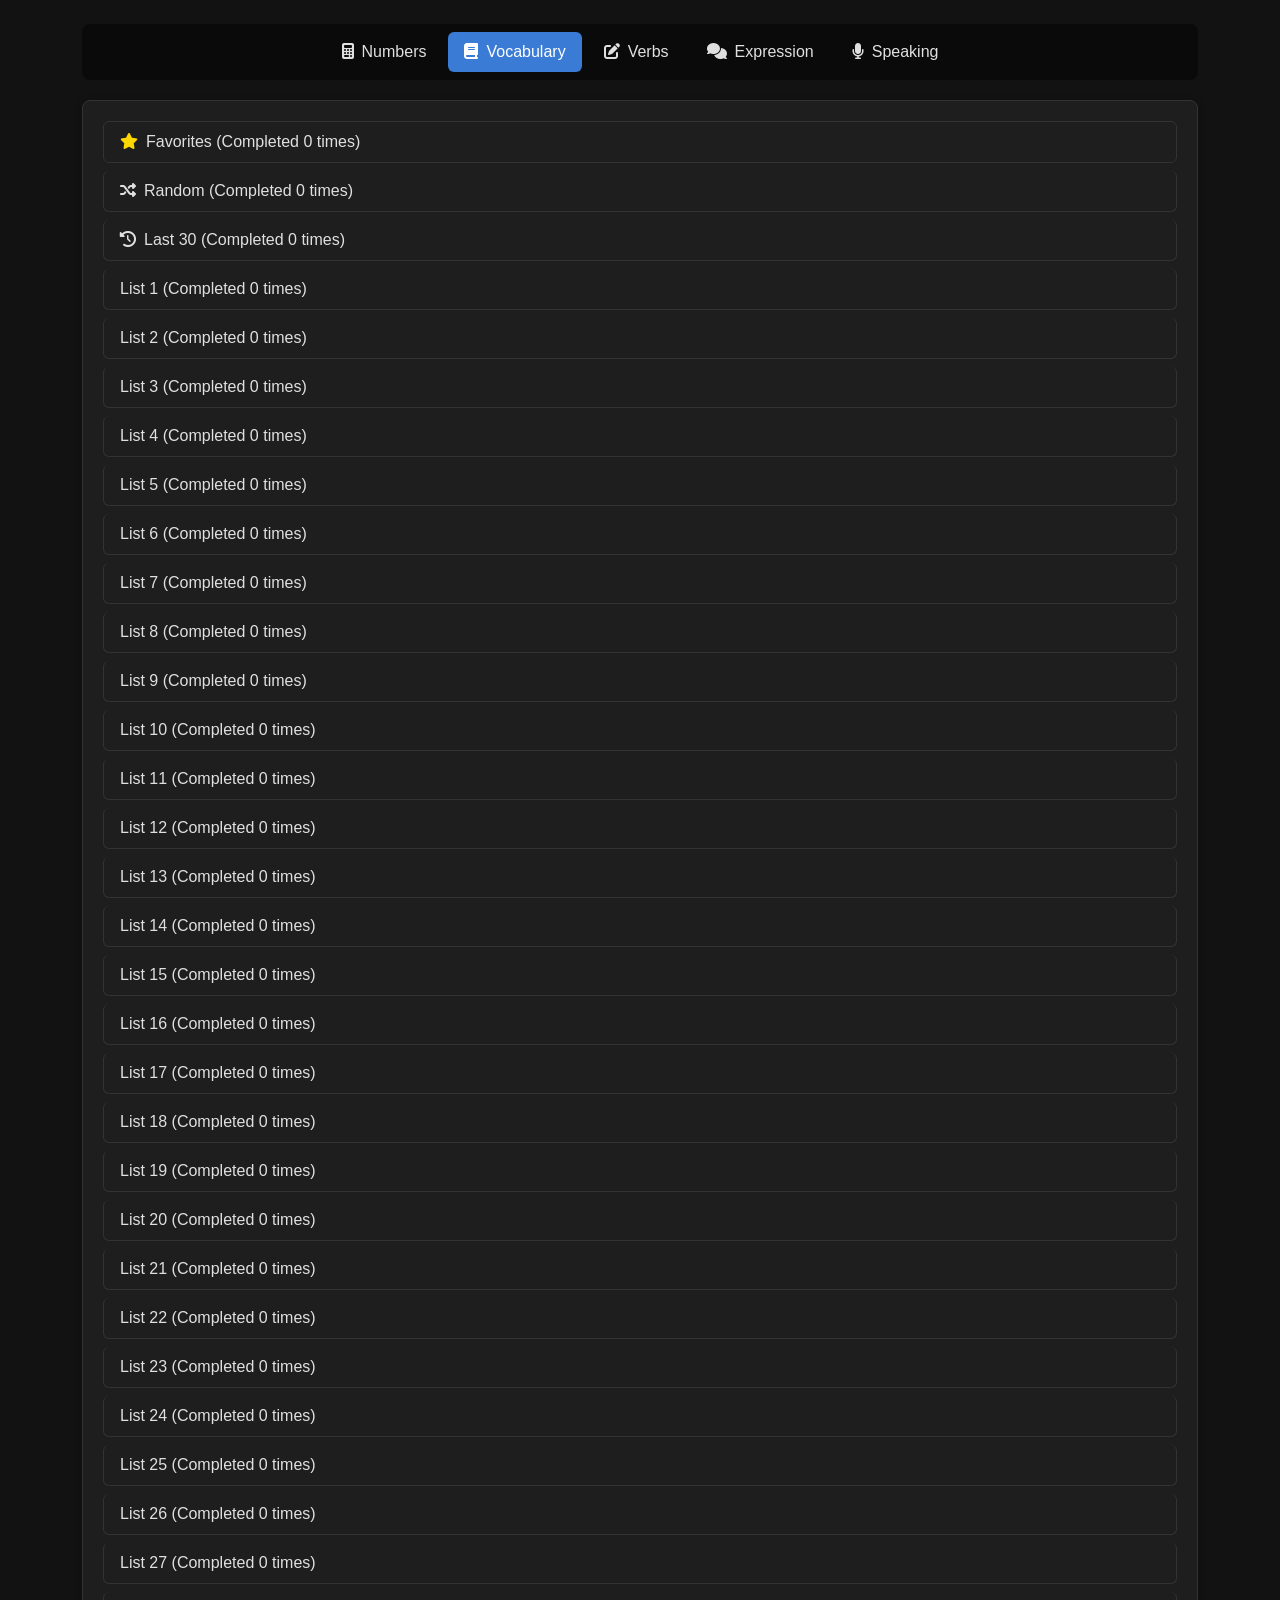
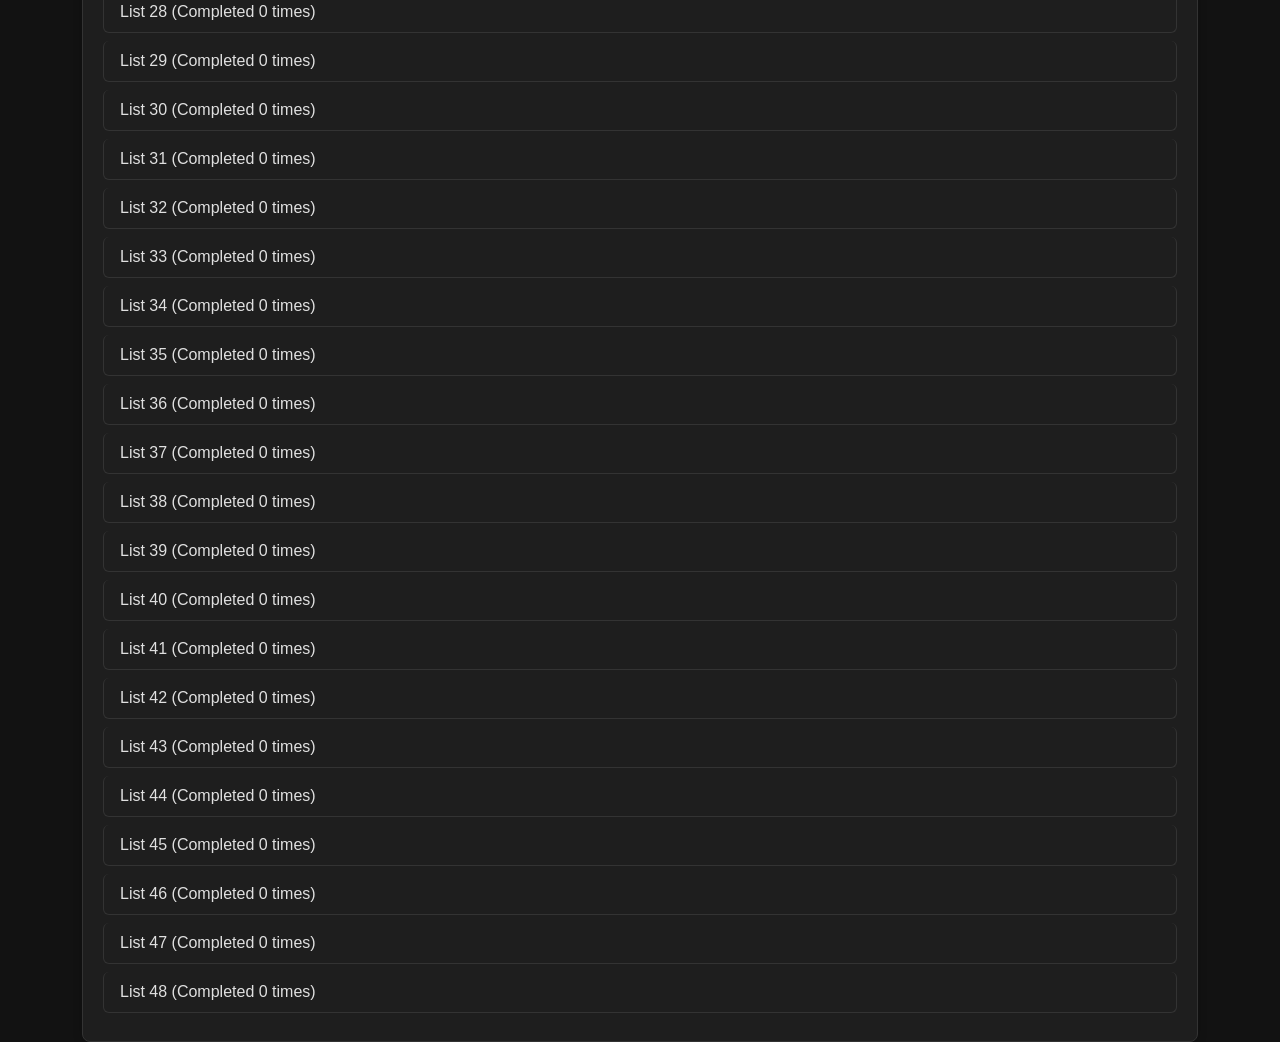
<file: index.html>
<!DOCTYPE html>
<html lang="en">
<head>
    <meta charset="UTF-8">
    <meta name="viewport" content="width=device-width, initial-scale=1.0">
    <title>Language Learning Practice</title>
    <link href="https://cdnjs.cloudflare.com/ajax/libs/bootstrap/5.3.2/css/bootstrap.min.css" rel="stylesheet">
    <link href="https://cdnjs.cloudflare.com/ajax/libs/font-awesome/6.4.0/css/all.min.css" rel="stylesheet">
    <link href="css/styles.css" rel="stylesheet">
</head>
<body>
    <!-- Hint Modal -->
    <div id="hintModal" class="hint-modal" style="display: none;">
        <div class="hint-content" id="hintContent"></div>
        <div class="text-center mt-4">
            <button class="btn btn-gradient" onclick="closeHint()">
                <i class="fas fa-times me-2"></i>Close
            </button>
        </div>
    </div>

    <!-- Main Container -->
    <div class="container mt-4">
        <!-- Navigation Tabs -->
        <ul class="nav nav-tabs justify-content-center" id="mainTabs" role="tablist">
            <li class="nav-item" role="presentation">
                <button class="nav-link" id="numbers-tab" data-bs-toggle="tab" data-bs-target="#numbers" type="button">
                    <i class="fas fa-calculator me-2"></i>Numbers
                </button>
            </li>
            <li class="nav-item" role="presentation">
                <button class="nav-link active" id="vocabulary-tab" data-bs-toggle="tab" data-bs-target="#vocabulary" type="button">
                    <i class="fas fa-book me-2"></i>Vocabulary
                </button>
            </li>
            <li class="nav-item" role="presentation">
                <button class="nav-link" id="verbs-tab" data-bs-toggle="tab" data-bs-target="#verbs" type="button">
                    <i class="fas fa-edit me-2"></i>Verbs
                </button>
            </li>
            <li class="nav-item" role="presentation">
                <button class="nav-link" id="expression-tab" data-bs-toggle="tab" data-bs-target="#expression" type="button">
                    <i class="fas fa-comments me-2"></i>Expression
                </button>
            </li>
            <li class="nav-item" role="presentation">
                <button class="nav-link" id="speaking-tab" data-bs-toggle="tab" data-bs-target="#speaking" type="button">
                    <i class="fas fa-microphone me-2"></i>Speaking
                </button>
            </li>
        </ul>

        <!-- Tab Content -->
        <div class="tab-content" id="mainTabContent">
            <!-- Numbers Tab -->
            <div class="tab-pane fade" id="numbers">
                <div class="glass-card main-card fade-in-up">
                    <div class="stats-bar">
                        <div class="stat-item">
                            <div class="stat-value" id="numberTotal">0/20</div>
                            <div class="stat-label">Total Games</div>
                        </div>
                        <div class="stat-item">
                            <div class="stat-value" id="numberTimer">60</div>
                            <div class="stat-label">Seconds</div>
                        </div>
                        <div class="stat-item">
                            <div class="stat-value" id="numberScore">0</div>
                            <div class="stat-label">Score</div>
                        </div>
                    </div>

                    <div class="text-center">
                        <div class="word-display" id="numberOperation">Ready to start?</div>
                        <div class="mt-4">
                            <button class="btn btn-gradient me-3" id="numberStartBtn" onclick="startNumberGame()">
                                <i class="fas fa-play me-2"></i>Start Game
                            </button>
                            <button class="btn btn-success-gradient me-3" id="numberNextBtn" style="display: none;" onclick="nextNumberOperation()">
                                <i class="fas fa-forward me-2"></i>Next
                            </button>
                            <button class="btn btn-danger-gradient" id="numberResetBtn" style="display: none;" onclick="resetNumberGame()">
                                <i class="fas fa-redo me-2"></i>Reset
                            </button>
                        </div>
                    </div>
                </div>
            </div>

            <!-- Vocabulary Tab -->
            <div class="tab-pane fade show active" id="vocabulary">
                <div class="glass-card main-card fade-in-up">
                    <!-- Word Lists -->
                    <div id="wordLists" class="list-group"></div>
                    
                    <!-- Word Card -->
                    <div id="wordCard" style="display: none;">
                        <div class="text-center">
                            <i class="fas fa-star favorite-star" id="wordFavoriteStar" 
                                onclick="toggleWordFavorite()" style="color: #ccc;"></i>
                            
                            <!-- Main Display (Text or Icon) -->
                            <div class="word-display" id="currentWord"></div>
                            
                            <!-- Replay Button (Only for Audio Mode) -->
                            <button id="replayAudioBtn" class="btn btn-outline-light btn-sm mb-3" style="display: none;" onclick="replayCurrentAudio()">
                                <i class="fas fa-volume-up me-2"></i>Replay Audio
                            </button>

                            <div class="word-form" id="wordForm"></div>
                            
                            <!-- Translation (Hidden Answer) -->
                            <div class="translation translation-voc" id="translation" style="display: none;"></div>
                            
                            <div class="progress-custom" style="display: none;">
                                <div class="progress-bar-custom" id="progressBar" style="width: 0%"></div>
                            </div>
                            <div class="text-center mb-3" id="progressText">0/50</div>
                            
                            <div class="mt-4">
                                <button class="btn btn-gradient me-1" onclick="verifyWord()">
                                    <i class="fas fa-eye me-2"></i>Verify
                                </button>
                                <button class="btn btn-success-gradient me-1" onclick="markWord('OK')">
                                    <i class="fas fa-check me-2"></i>Correct
                                </button>
                                <button class="btn btn-danger-gradient" onclick="markWord('KO')">
                                    <i class="fas fa-times me-1"></i>Wrong
                                </button>
                            </div>
                        </div>
                    </div>
                </div>
            </div>

            <!-- Verbs Tab -->
            <div class="tab-pane fade" id="verbs">
                <div class="glass-card main-card fade-in-up">
                    <div class="stats-bar">
                        <div class="stat-item">
                            <div class="stat-value" id="verbTotal">0/20</div>
                            <div class="stat-label">Total Games</div>
                        </div>
                        <div class="stat-item">
                            <div class="stat-value" id="verbTimer">60</div>
                            <div class="stat-label">Seconds</div>
                        </div>
                        <div class="stat-item">
                            <div class="stat-value" id="verbScore">0</div>
                            <div class="stat-label">Score</div>
                        </div>
                    </div>

                    <div class="text-center">
                        <div class="word-display" id="randomVerb">Ready to practice verbs?</div>
                        <div class="word-form" id="randomTense"></div>
                        <div class="word-form" id="randomNegative"></div>
                        <div class="translation" id="verbTranslation" style="display: none;"></div>
                        
                        <div class="mt-4">
                            <button class="btn btn-gradient me-2" id="verbStartBtn" onclick="startVerbGame()">
                                <i class="fas fa-play me-2"></i>Start Game
                            </button>
                            <button class="btn btn-primary me-2" id="verbNextBtn" style="display: none;" onclick="nextVerb()">
                                <i class="fas fa-forward me-2"></i>Next
                            </button>
                            <button class="btn btn-outline-light me-2" id="verbHintBtn" style="display: none;" onclick="showVerbHint()">
                                <i class="fas fa-lightbulb me-2"></i>Hint
                            </button>
                            <!-- <button class="btn btn-outline-light me-2" id="verbConjBtn" style="display: none;" onclick="showConjugation()">
                                <i class="fas fa-list me-2"></i>Conjugation
                            </button> -->
                            <button class="btn btn-danger-gradient" id="verbResetBtn" style="display: none;" onclick="resetVerbGame()">
                                <i class="fas fa-redo me-2"></i>Reset
                            </button>
                        </div>
                    </div>
                </div>
            </div>

            <!-- Expression Tab -->
            <div class="tab-pane fade" id="expression">
                <div class="glass-card main-card fade-in-up">
                    <div class="stats-bar">
                        <div class="stat-item">
                            <div class="stat-value" id="expressionTotal">0/20</div>
                            <div class="stat-label">Total Sessions</div>
                        </div>
                        <div class="stat-item">
                            <div class="stat-value" id="expressionDone">0/0</div>
                            <div class="stat-label">Conversations</div>
                        </div>
                        <div class="stat-item">
                            <div class="stat-value" id="expressionTimer">0:00</div>
                            <div class="stat-label">Time</div>
                        </div>
                    </div>

                    <!-- 1. Conversation picker -->
                    <div id="convPicker">
                        <div class="d-flex flex-wrap justify-content-between align-items-center gap-2 mb-3">
                            <small style="color: var(--text-muted);">
                                Translate every line from French into Modern Standard Arabic.
                                Oldest conversation first.
                            </small>
                            <div class="d-flex gap-2">
                                <button class="btn btn-gradient btn-sm" onclick="continueConversations()">
                                    <i class="fas fa-play me-2"></i>Continue
                                </button>
                                <button class="btn btn-sm" onclick="resetConversationProgress()"
                                    style="background: transparent; border: 1px solid var(--border-color); color: var(--text-light); opacity: 0.6;">
                                    <i class="fas fa-rotate-left me-1"></i>Reset progress
                                </button>
                            </div>
                        </div>
                        <div id="convList" class="list-group"></div>
                    </div>

                    <!-- 2. Immersive stage -->
                    <div id="convIntroWrap" class="conv-intro" style="display: none;">
                        <p class="conv-intro-label"><i class="fas fa-circle-info me-1"></i>Context</p>
                        <p id="convIntro" class="conv-intro-text"></p>
                    </div>

                    <div id="convStage" class="conv-stage" style="display: none;">
                        <div class="conv-bar">
                            <div class="d-flex align-items-center gap-2">
                                <span class="live-dot"></span>
                                <span class="conv-bar-label">Live</span>
                            </div>
                            <div class="d-flex align-items-center gap-3">
                                <span id="convCounter" class="conv-bar-mono">1/1</span>
                                <button id="convReplayBtn" class="conv-icon-btn" onclick="replayConvAudio()" title="Replay audio">
                                    <i class="fas fa-rotate-right"></i>
                                </button>
                                <button class="conv-icon-btn" onclick="quitConversation()" title="Back to the list">
                                    <i class="fas fa-xmark"></i>
                                </button>
                            </div>
                        </div>

                        <p id="convPrev" class="conv-prev"></p>
                        <div class="conv-sep"></div>

                        <div class="conv-body">
                            <p id="convSpeaker" class="conv-speaker"></p>
                            <p id="convFr" class="conv-fr"></p>
                            <p id="convAr" class="conv-ar" dir="rtl" lang="ar"></p>
                        </div>

                        <div class="conv-controls">
                            <div id="convActionArea">
                                <button id="convActionBtn" class="btn btn-gradient w-100"></button>
                            </div>
                            <div id="convListenControls" class="conv-listen" style="display: none;">
                                <button class="conv-icon-btn" onclick="convPlayerPrev()" title="Previous">
                                    <i class="fas fa-backward-step"></i>
                                </button>
                                <button class="conv-play-btn" onclick="convPlayerToggle()">
                                    <i id="convPauseIcon" class="fas fa-pause"></i>
                                </button>
                                <button class="conv-icon-btn" onclick="convPlayerNext()" title="Next">
                                    <i class="fas fa-forward-step"></i>
                                </button>
                                <span class="conv-sep-v"></span>
                                <select class="conv-rate" onchange="convPlayerRate(this.value)">
                                    <option value="0.6">0.6×</option>
                                    <option value="0.75">0.75×</option>
                                    <option value="0.9" selected>0.9×</option>
                                    <option value="1">1×</option>
                                    <option value="1.25">1.25×</option>
                                </select>
                            </div>
                        </div>
                    </div>

                    <!-- 3. Listen / done -->
                    <div id="convListenWrap" class="text-center mt-4" style="display: none;">
                        <button class="btn btn-success-gradient" onclick="playWholeConversation()">
                            <i class="fas fa-headphones me-2"></i>Listen to the whole conversation
                        </button>
                        <p class="mt-2" style="color: var(--text-muted); font-size: 0.85rem;">
                            All lines translated. Listen once before moving on.
                        </p>
                    </div>

                    <div id="convDoneWrap" class="text-center mt-4" style="display: none;">
                        <p style="color: var(--success-color); font-size: 1.1rem;">
                            <i class="fas fa-circle-check me-2"></i>Conversation completed
                        </p>
                        <button class="btn btn-gradient" onclick="continueConversations()">
                            <i class="fas fa-forward me-2"></i>Next conversation
                        </button>
                        <button class="btn btn-sm ms-2" onclick="quitConversation()"
                            style="background: transparent; border: 1px solid var(--border-color); color: var(--text-light);">
                            Back to the list
                        </button>
                    </div>
                </div>
            </div>

            <!-- Speaking Tab -->
            <div class="tab-pane fade" id="speaking">
                <div class="glass-card main-card fade-in-up">
                    <div class="stats-bar">
                        <div class="stat-item">
                            <div class="stat-value" id="speakingTotal">0/20</div>
                            <div class="stat-label">Total Sessions</div>
                        </div>
                        <div class="stat-item">
                            <div class="stat-value" id="speakingTimer">0:00</div>
                            <div class="stat-label">Time</div>
                        </div>
                        <div class="stat-item">
                            <div class="stat-value" id="speakingProgress">0/10</div>
                            <div class="stat-label">Progress</div>
                        </div>
                        <div class="stat-item">
                            <div class="stat-value" id="speakingScore">0%</div>
                            <div class="stat-label">Accuracy</div>
                        </div>
                    </div>

                    <div class="text-center mt-4">
                        <div id="speakingControls" class="mb-4">
                            <div class="mb-3">
                                <label for="geminiApiKey" class="form-label">Google Gemini API Key:</label>
                                <input type="password" id="geminiApiKey" class="form-control" placeholder="Enter your Gemini API key">
                                <small class="text-muted">Get a free API key from <a href="https://aistudio.google.com/app/apikey" target="_blank">Google AI Studio</a></small>
                            </div>
                            <div class="mb-3">
                                <small style="color: var(--text-light);">12 new sentences per session, drawn at random from the translated Expression conversations · spaced repetition: reviewed on challenges 1, 4, 15, 30 · up to 48 sentences per session. The Arabic shown is the whole reply — isolate the matching sentence yourself.</small>
                            </div>
                            <div class="d-flex flex-wrap justify-content-center gap-3">
                                <button class="btn btn-gradient" onclick="startSpeakingPractice()">
                                    <i class="fas fa-play me-2"></i>Start Practice
                                </button>
                                <button class="btn btn-sm" onclick="startSpeakingPracticeNoGenerate()"
                                    style="background: transparent; border: 1px solid var(--border-color); color: var(--text-light);">
                                    <i class="fas fa-history me-1"></i>Start with saved sentences
                                </button>
                                <button class="btn btn-sm" onclick="clearSpeakingHistory()"
                                    style="background: transparent; border: 1px solid var(--border-color); color: var(--text-light); opacity: 0.6;">
                                    <i class="fas fa-trash-alt me-1"></i>Clear History
                                </button>
                                <button class="btn btn-sm" onclick="openSentenceInspector()"
                                    style="background: transparent; border: 1px solid var(--border-color); color: var(--text-light); opacity: 0.6;">
                                    <i class="fas fa-list me-1"></i>Inspect sentences
                                </button>
                                <button class="btn btn-sm" onclick="exportSpeakingHistory()"
                                    style="background: transparent; border: 1px solid var(--border-color); color: var(--text-light); opacity: 0.6;">
                                    <i class="fas fa-copy me-1"></i>Export sentences
                                </button>
                                <button class="btn btn-sm" onclick="openImportSpeakingModal()"
                                    style="background: transparent; border: 1px solid var(--border-color); color: var(--text-light); opacity: 0.6;">
                                    <i class="fas fa-file-import me-1"></i>Import sentences
                                </button>
                            </div>
                        </div>

                        <!-- Sentence inspector modal -->
                        <div id="sentenceInspectorModal" style="display:none; position:fixed; inset:0; background:rgba(0,0,0,0.7); z-index:9999; align-items:flex-start; justify-content:center; overflow-y:auto; padding: 40px 16px;">
                            <div class="glass-card p-4" style="max-width:640px; width:100%; margin:auto;">
                                <div class="d-flex justify-content-between align-items-center mb-3">
                                    <h5 style="color:var(--text-light); margin:0;">Sentence history</h5>
                                    <button onclick="document.getElementById('sentenceInspectorModal').style.display='none'"
                                        style="background:none; border:none; color:var(--text-muted); font-size:1.2rem; cursor:pointer;">
                                        <i class="fas fa-times"></i>
                                    </button>
                                </div>
                                <p id="inspectorMeta" style="color:var(--text-muted); font-size:0.85rem;" class="mb-3"></p>
                                <div id="inspectorList"></div>
                            </div>
                        </div>

                        <!-- Clear history confirmation modal -->
                        <div id="clearHistoryModal" style="display:none; position:fixed; inset:0; background:rgba(0,0,0,0.6); z-index:9999; align-items:center; justify-content:center;">
                            <div class="glass-card p-4 text-center" style="max-width:340px; margin:auto;">
                                <p class="mb-3" style="color:var(--text-light);">Clear all stored sentences? This will erase your 3-day history.</p>
                                <button class="btn btn-danger-gradient me-2" onclick="confirmClearHistory()">Yes, clear it</button>
                                <button class="btn btn-sm" onclick="closeClearHistoryModal()"
                                    style="background:transparent; border:1px solid var(--border-color); color:var(--text-light);">Cancel</button>
                            </div>
                        </div>

                        <!-- Import history modal -->
                        <div id="importHistoryModal" style="display:none; position:fixed; inset:0; background:rgba(0,0,0,0.7); z-index:9999; align-items:center; justify-content:center;">
                            <div class="glass-card p-4" style="max-width:480px; width:100%; margin:auto;">
                                <div class="d-flex justify-content-between align-items-center mb-3">
                                    <h5 style="color:var(--text-light); margin:0;">Import sentences</h5>
                                    <button onclick="document.getElementById('importHistoryModal').style.display='none'"
                                        style="background:none; border:none; color:var(--text-muted); font-size:1.2rem; cursor:pointer;">
                                        <i class="fas fa-times"></i>
                                    </button>
                                </div>
                                <p style="color:var(--text-muted); font-size:0.85rem;" class="mb-2">Paste the exported JSON here. This will <strong>replace</strong> your current history and session counter.</p>
                                <textarea id="importHistoryTextarea" rows="6" class="form-control mb-3" placeholder='{"language":"arabic","counter":12,"history":[...]}'></textarea>
                                <div class="d-flex gap-2 justify-content-end">
                                    <button class="btn btn-sm" onclick="document.getElementById('importHistoryModal').style.display='none'"
                                        style="background:transparent; border:1px solid var(--border-color); color:var(--text-light);">Cancel</button>
                                    <button class="btn btn-gradient" onclick="confirmImportSpeakingHistory()">Import</button>
                                </div>
                            </div>
                        </div>

                        <div id="speakingContent" style="display: none;">
                            <div id="loadingIndicator" class="mb-4" style="display: none;">
                                <div class="spinner-border text-primary" role="status">
                                    <span class="visually-hidden">Loading...</span>
                                </div>
                                <p class="mt-2">Generating sentences with AI...</p>
                            </div>

                            <div id="sentenceDisplay" style="display: none;">
                                <div class="sentence-card glass-card p-4 mb-4" style="position: relative;">
                                    <span id="reviewDayBadge" style="position: absolute; top: 8px; right: 12px; font-size: 0.7rem; opacity: 0.35; color: var(--text-light);"></span>
                                    <div class="sentence-display" id="currentSentence"></div>
                                    <div id="translationDisplay" class="translation mt-3" style="display: none;">
                                        <span id="translationText"></span>
                                        <button onclick="speakText(document.getElementById('translationText').textContent)"
                                            style="background: none; border: none; cursor: pointer; color: var(--text-muted); margin-left: 10px; vertical-align: middle; font-size: 1rem;"
                                            title="Pronounce">
                                            <i class="fas fa-volume-up"></i>
                                        </button>
                                    </div>
                                </div>

                                <div class="button-group">
                                    <button class="btn btn-gradient mb-2" id="revealBtn" onclick="revealTranslation()">
                                        <i class="fas fa-eye me-2"></i>Reveal Translation
                                    </button>
                                    <div id="answerButtons" style="display: none;">
                                        <button class="btn btn-success-gradient me-2" onclick="markAnswer(true)">
                                            <i class="fas fa-check me-2"></i>I Got It Right
                                        </button>
                                        <button class="btn btn-danger-gradient" onclick="markAnswer(false)">
                                            <i class="fas fa-times me-2"></i>I Got It Wrong
                                        </button>
                                    </div>
                                </div>

                                <!-- Sentence tools — spaced away to avoid misclick -->
                                <div class="mt-5 pt-3" style="border-top: 1px solid var(--border-color);">
                                    <small style="color: var(--text-light); opacity: 0.6; display: block; margin-bottom: 8px;">Sentence tools</small>
                                    <button class="btn btn-sm me-2" id="fixTranslationBtn" onclick="fixCurrentSentence()"
                                        style="background: transparent; border: 1px solid var(--border-color); color: var(--text-light); opacity: 0.7;">
                                        <i class="fas fa-spell-check me-1"></i>Fix Translation
                                    </button>
                                    <button class="btn btn-sm" id="replaceSentenceBtn" onclick="replaceCurrentSentence()"
                                        style="background: transparent; border: 1px solid var(--border-color); color: var(--text-light); opacity: 0.7;">
                                        <i class="fas fa-sync-alt me-1"></i>New Sentence
                                    </button>
                                </div>
                            </div>

                            <div id="completionScreen" style="display: none;">
                                <h3 class="mb-4">Practice Complete!</h3>
                                <div class="stats-bar mb-4">
                                    <div class="stat-item">
                                        <div class="stat-value" id="finalTime">0:00</div>
                                        <div class="stat-label">Time</div>
                                    </div>
                                    <div class="stat-item">
                                        <div class="stat-value" id="finalCorrect">0</div>
                                        <div class="stat-label">Correct</div>
                                    </div>
                                    <div class="stat-item">
                                        <div class="stat-value" id="finalWrong">0</div>
                                        <div class="stat-label">Wrong</div>
                                    </div>
                                    <div class="stat-item">
                                        <div class="stat-value" id="finalScore">0%</div>
                                        <div class="stat-label">Score</div>
                                    </div>
                                </div>
                                <button class="btn btn-gradient" onclick="resetSpeakingPractice()">
                                    <i class="fas fa-redo me-2"></i>Practice Again
                                </button>
                            </div>
                        </div>
                    </div>
                </div>
            </div>
        </div>
    </div>

    <script src="js/data/arabic-words.js"></script>
    <script src="js/data/conversations.js"></script>
    <script src="js/data/language-data.js"></script>
    <script src="js/core.js"></script>
    <script src="js/audio.js"></script>
    <script src="js/app.js"></script>
    <script src="js/vocabulary.js"></script>
    <script src="js/verbs.js"></script>
    <script src="js/numbers.js"></script>
    <script src="js/expressions.js"></script>
    <script src="js/modals.js"></script>
    <script src="js/sentence-picker.js"></script>
    <script src="js/speaking.js"></script>

    <script src="https://cdnjs.cloudflare.com/ajax/libs/bootstrap/5.3.2/js/bootstrap.bundle.min.js"></script>
</file>
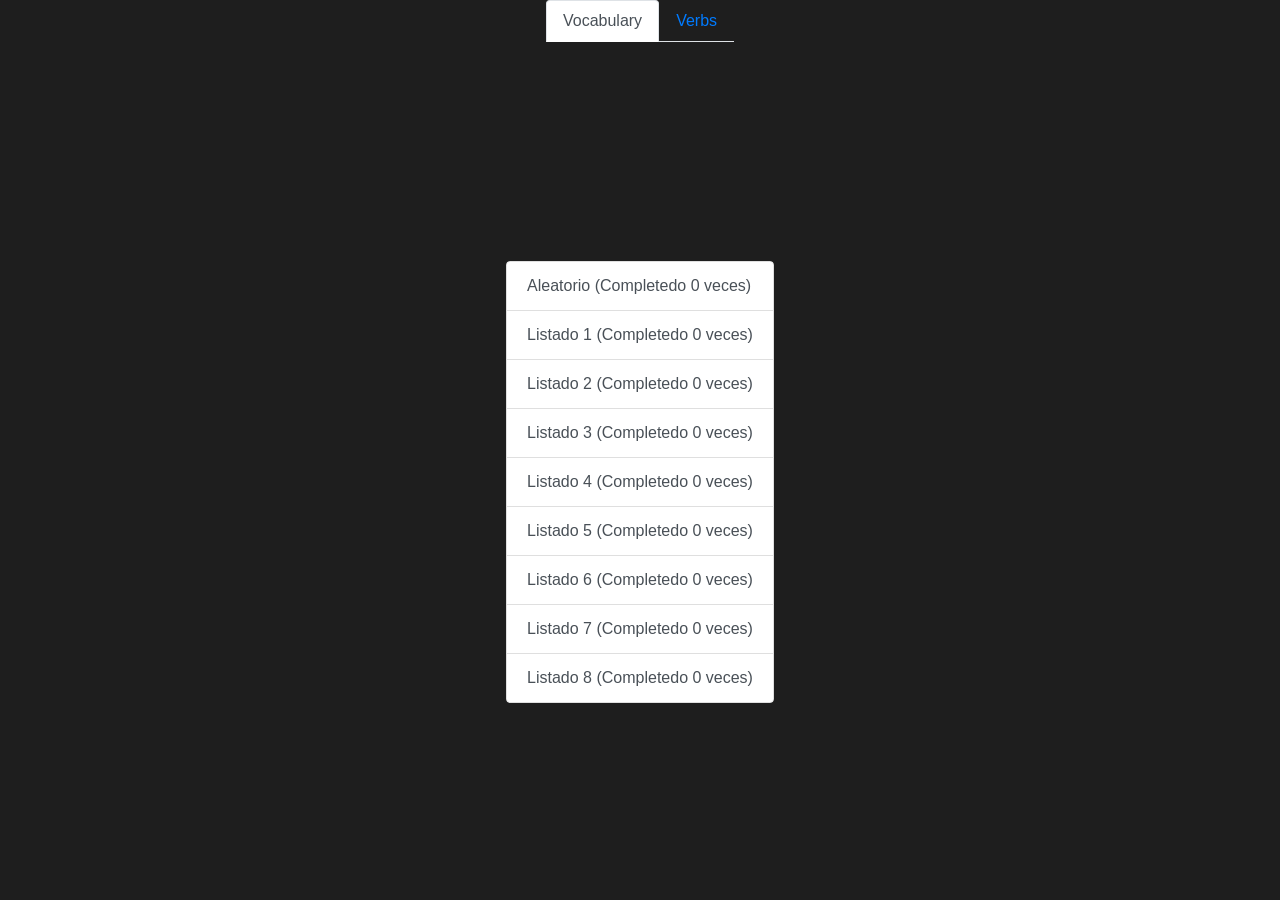
<file: index_arabe.html>
<!DOCTYPE html>
<html lang="en">
<head>
    <meta charset="UTF-8">
    <meta name="viewport" content="width=device-width, initial-scale=1.0">
    <title>Practicar Idioma</title>
    <link href="https://maxcdn.bootstrapcdn.com/bootstrap/4.5.2/css/bootstrap.min.css" rel="stylesheet">
    <style>
        body {
            display: flex;
            justify-content: center;
            align-items: center;
            min-height: 100vh;
            background-color: rgb(30, 30, 30);
        }
        .card {
            min-width: 300px;
            width: auto;
            max-width: 100%;
            text-align: center;
        }
        .word {
            font-size: 1.5em;
        }
        .tense1 {
            font-size: 4em;
        }
        .tense2 {
            color: gray;
        }
        #myTab {
            position: fixed;
            top: 0;
        }
        .container {
            display: flex;
            justify-content: center;
            flex-direction: column;
            align-items: center;
        }
        .list-group {
            max-height: 60vh;
            overflow-y: auto;
        }   
        
        #hint {
            position: fixed;
            width: 50vw;
            height: 50vh;
            display: none;
            background-color: white;
            color: black;
            z-index: 10;
            
        }
        #hintText {
            font-size: 1em;
        }

        pre {
            white-space: pre-wrap; /* Wraps text inside the pre element */
            word-wrap: break-word;  /* Allows long words to break and wrap to the next line */
        }
    </style>
</head>
<body>
    <div id="hint"> <pre id="hintText"></pre><button class="btn btn-success mt-3" id="close" onclick="closeHint()">close</button></div>
    <div class="container mt-5 ">
        <ul class="nav nav-tabs" id="myTab" role="tablist">
            <li class="nav-item">
                <a class="nav-link active" id="vocabulary-tab" data-toggle="tab" href="#vocabulary" role="tab" aria-controls="vocabulary" aria-selected="true">Vocabulary</a>
            </li>
            <li class="nav-item">
                <a class="nav-link" id="verbs-tab" data-toggle="tab" href="#verbs" role="tab" aria-controls="verbs" aria-selected="false">Verbs</a>
            </li>
        </ul>
        <div class="tab-content" id="myTabContent">
            <div class="tab-pane fade show active" id="vocabulary" role="tabpanel" aria-labelledby="vocabulary-tab">
                <div class="list-group mt-3" id="wordLists"></div>
                <div class="card shadow-sm mt-3" id="wordCard" style="display: none;">
                    <div class="card-body">
                        <p class="word tense1" id="currentWord"></p>
                        <p class="word tense2" id="translation" style="display: none;"></p>
                        <button class="btn btn-info mb-2" onclick="verifyWord()">Verify</button>
                        <button class="btn btn-success mb-2" onclick="markWord('OK')">OK</button>
                        <button class="btn btn-danger mb-2" onclick="markWord('KO')">KO</button>
                        <p id="progress"></p>
                    </div>
                </div>
            </div>
            <div class="tab-pane fade" id="verbs" role="tabpanel" aria-labelledby="verbs-tab">
                <span class="timer" style="color: white;">Time: <span id="timer">60</span> seconds - </span>
                <span class="score" style="color: white;">Score: <span id="score">0</span></span>
                <div class="card shadow-sm mt-3">
                    <div class="card-body">
                        <p class="word tense1" id="randomVerb"></p>
                        <p class="word tense1" id="randomTense"></p>
                        <p class="word tense1" id="randomNegative"></p>
                        <p class="word tense2" id="tense2Verb"></p>
                        <button id="nextBtn" class="btn btn-primary" style="display: none;" onclick="NextVerb()">Next Verb</button>
                        <button id="hintBtn" class="btn" style="display: none;" onclick="showHint()">Hint</button>
                    </div>
                </div>
                <button class="btn btn-success mt-3" id="startBtn" onclick="startGame()">Start Game</button>
                <button class="btn btn-danger mt-3" id="resetBtn" onclick="resetGame()" style="display: none;">Reset Game</button>
                
            </div>
        </div>
    </div>

    <script>
        const  pronouns = ["أنا", "أنتَ", "أنتِ", "هو", "هما", "هي", "نحن", "أنتما", "أنتم", "أنتن", "هم", "هن"];

        const tenses = [
                { "name": "الماضي", "hint": "Passé" }, 
                { "name": "الحاضر", "hint": "Présent" }, 
                { "name": "المستقبل", "hint": "Futur" }, 
                { "name": "المضارع المجزوم", "hint": "Subjonctif" }, 
                { "name": "الأمر", "hint": "impératif: أفعل => كُتِبْ / افتعل => اكْتُبْ" }, 
                { "name": "الماضي التام", "hint": "Plus-que-parfait: كان + passé" }, 
                { "name": "الماضي الناقص", "hint": "Imparfait: كان + présent" }, 
                { "name": "المبني للمجهول الحاضر", "hint": "Passif présent: يَكْتُبُ  => يُكْتَبُ" }, 
                { "name": "المبني للمجهول الماضي", "hint": "Passif passé: كَتَبَ  => كُتِبَ / كان + مَفْعُول" }, 
                { "name": "الشرط الماضي", "hint": "Conditionel passé: لَوْ درستُ، لَنَجَحْتُ" }, 
                { "name": "الشرط المضارع","hint": "Conditionel présent: إذا درسَ، سيَنجَحُ" }, 
                { "name": "المصدر", "hint": "Nom verbale: دَرَسَ => دِرَاسَة" }
            ];

        var verbs  = [
            { "tense2": "يشارك / شارك", "tense1": "Participer" },
            { "tense2": "يشارك / شارك", "tense1": "Partager" },
            { "tense2": "ينظم / نظم", "tense1": "Organiser" },
            { "tense2": "يستأجر / استأجر", "tense1": "Louer" },
            { "tense2": "يستعيد / استعاد", "tense1": "Récupérer" },
            { "tense2": "يجيب / أجاب", "tense1": "Répondre" },
            { "tense2": "يقدم / قدم", "tense1": "Présenter" },
            { "tense2": "يقدم / قدم", "tense1": "Offrir" },
            { "tense2": "يشرب / شرب", "tense1": "Boire" },
            { "tense2": "يحسب / حسب", "tense1": "Compter" },
            { "tense2": "يصب / صب", "tense1": "Verser" },
            { "tense2": "ينزف / نزف", "tense1": "Saigner" },
            { "tense2": "يسأل / سأل", "tense1": "Demander" },
            { "tense2": "يستخرج / استخرج", "tense1": "Extraire" },
            { "tense2": "يأمر / أمر", "tense1": "Ordonner" },
            { "tense2": "يرتكب / ارتكب", "tense1": "Commettre" },
            { "tense2": "يرفع / رفع", "tense1": "Lever" },
            { "tense2": "يكشف / كشف", "tense1": "Révéler" },
            { "tense2": "يحصل / حصل", "tense1": "Obtenir" },
            { "tense2": "يقسم / قسم", "tense1": "Diviser" },
            { "tense2": "يكلف / كلف", "tense1": "Coûter" },
            { "tense2": "ينصب / نصب", "tense1": "Installer" },
            { "tense2": "يودع / ودع", "tense1": "Dire au revoir" },
            { "tense2": "يدعو / دعا", "tense1": "Inviter" },
            { "tense2": "يفسد / أفسد", "tense1": "Gâcher" },
            { "tense2": "يعيش / عاش", "tense1": "Vivre" },
            { "tense2": "يطلب / طلب", "tense1": "Commander" },
            { "tense2": "يمسك / أمسك", "tense1": "Attraper" },
            { "tense2": "يؤذي / آذى", "tense1": "Nuire" },
            { "tense2": "يجرح / جرح", "tense1": "Blesser" },
            { "tense2": "يتشاجر / تشاجر", "tense1": "Se disputer" },
            { "tense2": "يختفي / اختفى", "tense1": "Disparaître" },
            { "tense2": "يقبل / قبل", "tense1": "Embrasser" },
            { "tense2": "يعجب / أعجب", "tense1": "Apprécier" },
            { "tense2": "يعشق / عشق", "tense1": "Adorer" },
            { "tense2": "يود / ود", "tense1": "Souhaiter" },
            { "tense2": "يرغب / رغب", "tense1": "Désirer" },
            { "tense2": "يتلقى / تلقى", "tense1": "Recevoir" },
            { "tense2": "يلتقي / التقى", "tense1": "Se réunir" },
            { "tense2": "يلقي / ألقى", "tense1": "Jeter" },
            { "tense2": "يعذب / عذب", "tense1": "Torturer" },
            { "tense2": "يطارد / طارد", "tense1": "Poursuivre" },
            { "tense2": "يحرر / حرر", "tense1": "Libérer" },
            { "tense2": "يجبر / أجبر", "tense1": "Forcer" },
            { "tense2": "يولد / ولد", "tense1": "Naître" },
            { "tense2": "ينجو / نجا", "tense1": "Survivre" },
            { "tense2": "ينادي / نادى", "tense1": "Appeler" },
            { "tense2": "يتحول / تحول", "tense1": "Se transformer" },
            { "tense2": "يصبح / أصبح", "tense1": "Devenir" },
            { "tense2": "يستبدل / استبدل", "tense1": "Remplacer" },
            { "tense2": "يلتقط / التقط", "tense1": "Capturer" },
            { "tense2": "يسلم / سلم", "tense1": "Livrer" },
            { "tense2": "يقترح / اقترح", "tense1": "Proposer" },
            { "tense2": "يسخن / سخن", "tense1": "Chauffer" },
            { "tense2": "يذوب / ذاب", "tense1": "Fondre" },
            { "tense2": "يحرق / حرق", "tense1": "Brûler" },
            { "tense2": "يتجنب / تجنب", "tense1": "Éviter" },
            { "tense2": "يندمج / اندمج", "tense1": "Fusionner" },
            { "tense2": "يختلط / اختلط", "tense1": "Mélanger" },
            { "tense2": "يخلق / خلق", "tense1": "Créer" },
            { "tense2": "يقبل / قبل", "tense1": "Accepter" },
            { "tense2": "يدعم / دعم", "tense1": "Supporter" },
            { "tense2": "يعتني / اعتنى", "tense1": "Prendre soin de" },
            { "tense2": "يتحقق / تحقق", "tense1": "Vérifier" },
            { "tense2": "يصرخ / صرخ", "tense1": "Crier" },
            { "tense2": "يغلق / أغلق", "tense1": "Fermer" },
            { "tense2": "يزعج / أزعج", "tense1": "Embêter" },
            { "tense2": "يدرك / أدرك", "tense1": "Réaliser" },
            { "tense2": "يتهم / اتهم", "tense1": "Accuser" },
            { "tense2": "يهدد / هدد", "tense1": "Menacer" },
            { "tense2": "يعتبر / اعتبر", "tense1": "Considérer" },
            { "tense2": "يخفض / خفض", "tense1": "Réduire" },
            { "tense2": "يتقدم / تقدم", "tense1": "Progresser" },
            { "tense2": "يتحسن / تحسن", "tense1": "Améliorer" },
            { "tense2": "يتخمن / تخمن", "tense1": "Deviner" },
            { "tense2": "يتخيل / تخيل", "tense1": "Imaginer" },
            { "tense2": "يعتمد / اعتمد", "tense1": "Dépendre" },
            { "tense2": "يتغلب / تغلب", "tense1": "Vaincre" },
            { "tense2": "يلغي / ألغى", "tense1": "Annuler" },
            { "tense2": "يحبط / أحبط", "tense1": "Frustrer" },
            { "tense2": "يستلقي / استلقى", "tense1": "S'allonger" },
            { "tense2": "يتوقع / توقع", "tense1": "Prévoir" },
            { "tense2": "يوقع / وقع", "tense1": "Signer" },
            { "tense2": "يؤكد / أكد", "tense1": "Confirmer" },
            { "tense2": "يبتكر / ابتكر", "tense1": "Inventer" }
        ];
    
        const words = [
    { "tense2": "فرصة", "tense1": "Opportunité" },
    { "tense2": "مرشح", "tense1": "Candidat" },
    { "tense2": "شارك", "tense1": "Participer" },
    { "tense2": "شارك", "tense1": "Partager" },
    { "tense2": "نظم", "tense1": "Organiser" },
    { "tense2": "لجذب الناس", "tense1": "Pour attirer les gens" },
    { "tense2": "الاستخدام", "tense1": "L'utilisation" },
    { "tense2": "يستأجر", "tense1": "Louer (présent)" },
    { "tense2": "استأجر", "tense1": "Louer (passé)" },
    { "tense2": "استعاد", "tense1": "Récupérer" },
    { "tense2": "حامل", "tense1": "Enceinte (femme enceinte)" },
    { "tense2": "سماعة", "tense1": "Enceinte (audio)" },
    { "tense2": "واحد تلو الآخر", "tense1": "Les uns après les autres" },
    { "tense2": "مقدم البرنامج", "tense1": "Présentateur" },
    { "tense2": "يجيب", "tense1": "Répondre (présent)" },
    { "tense2": "أجاب", "tense1": "Répondre (passé)" },
    { "tense2": "هذا قصير جداً لتكوين رأي قوي", "tense1": "C'est trop court pour se faire une opinion solide" },
    { "tense2": "النمو الاقتصادي", "tense1": "Croissance économique" },
    { "tense2": "زيادة", "tense1": "Ziyada" },
    { "tense2": "من هو أفضل متحدث؟", "tense1": "Qui est le meilleur orateur?" },
    { "tense2": "تقديم", "tense1": "Présenter" },
    { "tense2": "تقديم", "tense1": "Offrir" },
    { "tense2": "لم ترغب صديقتي في الذهاب للتصويت بسبب الحرارة", "tense1": "Ma copine n'a pas voulu aller voter à cause de la chaleur" },
    { "tense2": "لأن صوتا واحدا لن يغير الأمور", "tense1": "Parce qu'un seul vote ne changera pas les choses" },
    { "tense2": "شرب", "tense1": "Boire" },
    { "tense2": "حساب", "tense1": "Compter" },
    { "tense2": "صب", "tense1": "Verser" },
    { "tense2": "أنا حار جداً", "tense1": "J'ai très chaud" },
    { "tense2": "هو ينزف", "tense1": "Il saigne" },
    { "tense2": "تسأله أين كان", "tense1": "Elle lui demande où il était" },
    { "tense2": "أفضل تلميذ", "tense1": "Le meilleur élève" },
    { "tense2": "قليلاً قليلاً", "tense1": "Petit à petit" },
    { "tense2": "استخراج", "tense1": "Extraire" },
    { "tense2": "خالد", "tense1": "Immortel" },
    { "tense2": "ثلاثة عشر زائد خمسة عشر يساوي ثمانية وثلاثون", "tense1": "Treize plus quinze égale vingt-huit" },
    { "tense2": "إجراء عمليات", "tense1": "Faire des opérations" },
    { "tense2": "بري", "tense1": "Sauvage" },
    { "tense2": "بعيد", "tense1": "Lointain" },
    { "tense2": "قطع", "tense1": "Morceaux" },
    { "tense2": "روح", "tense1": "Âme" },
    { "tense2": "إذا تم تدميرها، يموت", "tense1": "Si ils sont détruits, il meurt" },
    { "tense2": "جرف", "tense1": "Falaise" },
    { "tense2": "جزئين", "tense1": "Deux parties" },
    { "tense2": "كهف مخفي", "tense1": "Une cave cachée" },
    { "tense2": "الوصول إلى", "tense1": "Accéder à" },
    { "tense2": "الماء مسموم", "tense1": "L'eau est empoisonnée" },
    { "tense2": "ألم شديد", "tense1": "Douleur intense" },
    { "tense2": "أمر", "tense1": "Ordonner" },
    { "tense2": "سبعة أشياء", "tense1": "Sept objets" },
    { "tense2": "مخفي", "tense1": "Caché" },
    { "tense1": "Ils les a caché", "tense2": "قام بإخفائهم" },
    { "tense1": "Défaut", "tense2": "عيب" },
    { "tense1": "Commettre une erreur", "tense2": "يَجْتَكِبَ خطأ" },
    { "tense1": "Traître", "tense2": "غادرة،" },
    { "tense1": "Maximum", "tense2": "الأقصى" },
    { "tense1": "Outil", "tense2": "أداة (adāh)" },
    { "tense1": "Matériau", "tense2": "مادة" },
    { "tense1": "Faire confiance", "tense2": "الثقة (althuqa)" },
    { "tense1": "culture", "tense2": "ثقافة" },
    { "tense1": "Surprise", "tense2": "مفاجأة (mufāja'a)" },
    { "tense1": "Espion", "tense2": "جاسوس (jāsūs)" },
    { "tense1": "Le moment le plus triste", "tense2": "اللحظة الأكثر حزنًا (al-lahza al-akthar huznan)" },
    { "tense1": "Lever", "tense2": "رفع (rafa')" },
    { "tense1": "Extrémité", "tense2": "نهاية (nihāyah)" },
    { "tense1": "Éliminer", "tense2": "التخلص من (altakhallus min)" },
    { "tense1": "Révéler", "tense2": "كشف (kašf)" },
    { "tense1": "Différence", "tense2": "اختلاف (ikhtilaf)" },
    { "tense1": "Auteur", "tense2": "مؤلف (mu'allif)" },
    { "tense1": "Derrière", "tense2": "خلف (khalf)" },
    { "tense1": "Décision", "tense2": "قرار (qarar)" },
    { "tense1": "Il a moins de 200 pages", "tense2": "عدد صفحاته أقل من 200 صفحة (عدد صفحاته أقل من 200 صفحة)" },
    { "tense1": "Sept cent", "tense2": "سبعمائة (sab'umi'a)" },
    { "tense1": "Les spectateurs", "tense2": "المشاهدون (al-mushahidun)" },
    { "tense1": "Ça représente beaucoup d'argent", "tense2": "هذا يمثل الكثير من المال (hatha yumathil al-kathir min al-mal)" },
    { "tense1": "Le film qui a remporté le plus d'argent est le dernier", "tense2": "الفيلم الذي حصل على أكبر قدر من المال هو الأخير (al-film alladhi hasala 'ala akbar qadr min al-mal huwa al-akhir)" },
    { "tense1": "حصل (au passé)", "tense2": "Obtenu" },
    { "tense1": "قدر من المال", "tense2": "Quantité d'argent" },
    { "tense1": "Diviser (présent)", "tense2": "يقسِّم (yaqsim)" },
    { "tense1": "Divisé (passé)", "tense2": "قسّم (qassama)" },
    { "tense1": "Au lieu de gagner un milliard, ils ont gagné deux milliards", "tense2": "بدلاً من كسب مليار، حصلوا على مليارين (Badlan min kasb milyar, hasalu 'ala milyarayn)" },
    { "tense1": "Essence", "tense2": "بِنْزِين (benzin)" },
    { "tense1": "Billet (monnaie)", "tense2": "ورقة نقدية (waraqa naqdiyya)" },
    { "tense1": "Cadeaux", "tense2": "هدايا (hadiya)" },
    { "tense1": "Promenade", "tense2": "نزهة (nazha)" },
    { "tense1": "Cascade", "tense2": "شلال (shilal)" },
    { "tense1": "Couter", "tense2": "كَلَّفَ (kallafa)" },
    { "tense1": "Scène de film", "tense2": "مشهد من فيلم" },
    { "tense1": "Installer", "tense2": "نصب" },
    { "tense1": "Despedirse", "tense2": "يودع" },
    { "tense1": "Tente", "tense2": "خيمة (khaymah)" },
    { "tense1": "Inviter (présent)", "tense2": "يدعو (yadu'u)" },
    { "tense1": "Inviter (passé)", "tense2": "دعا (da'a)" },
    { "tense1": "Vieux (informel)", "tense2": "عجوز (ajuz)" },
    { "tense1": "Gâcher", "tense2": "إفساد (ifsad)" },
    { "tense1": "Plaza (place publique)", "tense2": "ساحة (sahah)" },
    { "tense1": "Plaza (centre commercial)", "tense2": "سوق (souq) ou مركز تجاري (markaz tijari)" },
    { "tense1": "Étage", "tense2": "طابق (tabaq)" },
    { "tense1": "Trottoir", "tense2": "رصيف (rasif)" },
    { "tense1": "Vivre (passé)", "tense2": "عاش (aasha)" },
    { "tense1": "Il ne sait pas quoi commander", "tense2": "لا يعرف ماذا يطلب (la ya'rifu mada yatlub)" },
    { "tense1": "Pour les attraper", "tense2": "للقبض عليهم (lilqabd 'alayhim)" },
    { "tense1": "Vacances", "tense2": "عطلة (utla)" },
    { "tense1": "Récompense", "tense2": "مكافأة (mokafaa)" },
    { "tense1": "Collier", "tense2": "قلادة (qalada)" },
    { "tense1": "C'est un faux", "tense2": "هذا مزيف (hatha maziif)" },
    { "tense1": "Signature", "tense2": "توقيع (tawqīʿ)" },
    { "tense1": "Déterminer", "tense2": "تحديد (tahdeed)" },
    { "tense1": "Attraper", "tense2": "أمسك" },
    { "tense1": "Bras", "tense2": "ذراع (dhira’a)" },
    { "tense1": "Nuir", "tense2": "آذَى / يُؤذِّي" },
    { "tense1": "Blesser", "tense2": "جرح (jarah)" },
    { "tense1": "Un juge", "tense2": "قاضٍ" },
    { "tense1": "Cou", "tense2": "رقبة" },
    { "tense1": "Une dispute", "tense2": "مشاجرة" },
    { "tense1": "insecte", "tense2": "حشرة" },
    { "tense1": "Ron est jaloux de Harry", "tense2": "رون يغار من هاري" },
    { "tense1": "Se disputer", "tense2": "يتشاجر" },
    { "tense1": "Il disparaît", "tense2": "يختفي" },
    { "tense1": "Souvent", "tense2": "غالبًا" },
    { "tense1": "Embrasser", "tense2": "يُقَبِّل" },
    { "tense1": "Un match", "tense2": "مباراة" },
    { "tense1": "أَعْجَبَ (aʿjaba)", "tense2": "apprécier, plaire" },
    { "tense1": "عَشِقَ (ʿashiqa)", "tense2": "adorer" },
    { "tense1": "وَدَّ", "tense2": "souhaiter" },
    { "tense1": "Juste avant", "tense2": "قبل قليل" },
    { "tense1": "Juste après", "tense2": "بعد قليل / فور" },
    { "tense1": "désirer", "tense2": "يرغب" },
    { "tense1": "recevoir", "tense2": "يتلقى / تلقى" },
    { "tense1": "Congelé", "tense2": "مجمد" },
    { "tense1": "Se réunir/quedar", "tense2": "يلتقي / التقى" },
    { "tense1": "Recevoir", "tense2": "يتلقى / تلقى" },
    { "tense1": "Jeter", "tense2": "أَلْقَى / يُلْقِي" },
    { "tense1": "Nuage", "tense2": "سحاب" },
    { "tense1": "Piscine", "tense2": "سباحة" },
    { "tense1": "ciel", "tense2": "سماء" },
    { "tense1": "Livreur", "tense2": "موصل" },
    { "tense1": "torturer", "tense2": "تعذيب" },
    { "tense1": "poursuivre", "tense2": "ملاحقة / يطارد" },
    { "tense1": "libérer", "tense2": "تحرير" },
    { "tense1": "Être sur le point le", "tense2": "كان على وشك" },
    { "tense1": "Tout juste de", "tense2": "للتو" },
    { "tense1": "Sinon", "tense2": "إلا" },
    { "tense1": "Forcer", "tense2": "يجبر / جبر" },
    { "tense1": "Il a failli mourir", "tense2": "لقد كاد أن يموت" },
    { "tense1": "Stricte", "tense2": "صارم (ṣārim)" },
    { "tense1": "Naître", "tense2": "وُلِدَ (wulida)" },
    { "tense1": "Survivre", "tense2": "نجا / يَنْجُو" },
    { "tense1": "cimetière", "tense2": "مقبرة" },
    { "tense1": "tombe", "tense2": "قبر" },
    { "tense1": "Église", "tense2": "كنيسة (prononcé : kanīsa)" },
    { "tense1": "balaie", "tense2": "مِكْنَسَة" },
    { "tense1": "Alarme", "tense2": "إنذار (prononcé : inthār)" },
    { "tense1": "Appeler", "tense2": "أنادى / يُنادي" },
    { "tense1": "Inconnue", "tense2": "مجهول" },
    { "tense1": "Se transformer", "tense2": "تحول / أصبح" },
    { "tense1": "Serpent", "tense2": "ثعبان" },
    { "tense1": "lézard", "tense2": "سحلية" },
    { "tense1": "Surface", "tense2": "السطح،" },
    { "tense1": "Toit", "tense2": "السقف" },
    { "tense1": "tromper", "tense2": "خداع" },
    { "tense1": "heureux", "tense2": "سعيد" },
    { "tense1": "Remplacer", "tense2": "استبدل / يستبدل" },
    { "tense1": "capturer", "tense2": "التقطَ / يلتقطُ" },
    { "tense1": "Livrer", "tense2": "يسلم" },
    { "tense1": "proposer", "tense2": "يقترح / أقترح" },
    { "tense1": "quantité", "tense2": "كمية" },
    { "tense1": "tasse", "tense2": "كوب" },
    { "tense1": "casserole", "tense2": "قدر" },
    { "tense1": "chauffer", "tense2": "يسخن" },
    { "tense1": "fondre", "tense2": "يذوب / ذاب" },
    { "tense1": "bruler", "tense2": "يحرق" },
    { "tense1": "Éviter", "tense2": "يتجنب" },
    { "tense1": "conditionel", "tense2": "ماضي + مستقبل" },
    { "tense1": "dure", "tense2": "متين / قاسٍ" },
    { "tense1": "fusionner", "tense2": "يَندَمِج" },
    { "tense1": "Marron", "tense2": "بني" },
    { "tense1": "Mélanger", "tense2": "يختلط" },
    { "tense1": "Fondu", "tense2": "مذاب" },
    { "tense1": "créer", "tense2": "خلق" },
    { "tense1": "ubicación", "tense2": "موقع" },
    { "tense1": "accepter", "tense2": "قبلَ / يقبل" },
    { "tense1": "Épuisé", "tense2": "مُرهَق" },
    { "tense1": "adolescent", "tense2": "مراهق" },
    { "tense1": "émotion", "tense2": "إحساس" },
    { "tense1": "étape", "tense2": "مرحلة" },
    { "tense1": "Supporter", "tense2": "يدعمُ" },
    { "tense1": "Prendre soin de", "tense2": "اعتنى" },
    { "tense1": "ennemie", "tense2": "عدو" },
    { "tense1": "Vérifier", "tense2": "تحقق" },
    { "tense1": "bloqué", "tense2": "عالق" },
    { "tense1": "crier", "tense2": "صرخ" },
    { "tense1": "fermer", "tense2": "يغلق / أغلق" },
    { "tense1": "Embêter", "tense2": "يزعج / أزعج" },
    { "tense1": "célèbre", "tense2": "شهرة" },
    { "tense1": "réaliser", "tense2": "أدرك أن" },
    { "tense1": "distance", "tense2": "مسافة" },
    { "tense1": "Accuser", "tense2": "اتهم / يتهم (yattahim)" },
    { "tense1": "Menacer", "tense2": "هدد / يهدد (yuhaddid)" },
    { "tense1": "Casque", "tense2": "خوذة (khawdha)" },
    { "tense1": "Considérer", "tense2": "اعتبر / يعتبر (ya'tabir)" },
    { "tense1": "Jaloux", "tense2": "غيور (ghayour)" },
    { "tense1": "Récemment", "tense2": "مؤخرًا (mu'akhkharan)" },
    { "tense1": "Coupable", "tense2": "مذنب (muthnib)" },
    { "tense1": "Escalier", "tense2": "سُلَّم (sullam)" },
    { "tense1": "Moins fort/plus bas", "tense2": "أخفض" },
    { "tense1": "réduire", "tense2": "خفض" },
    { "tense1": "décoration", "tense2": "زخرفة / تزيين" },
    { "tense1": "adulte", "tense2": "بالغ" },
    { "tense1": "progresser", "tense2": "تقدَّم" },
    { "tense1": "Améliorer", "tense2": "تحسّن" },
    { "tense1": "Deviner", "tense2": "تخمنَ / هو يتخمن (huwa yatakhmen)" },
    { "tense1": "Imaginer", "tense2": "تخيلَ / هو يتخيل (huwa yatakhayyal)" },
    { "tense1": "Dépendre de", "tense2": "يعتمد على" },
    { "tense1": "vaincre", "tense2": "تَغَلَّبَ" },
    { "tense1": "Annuler", "tense2": "أَلْغَى / يُلْغِي" },
    { "tense1": "honte", "tense2": "خجل" },
    { "tense1": "frustrer", "tense2": "أحبط" },
    { "tense1": "Ventilateur", "tense2": "مِرْوَحَة" },
    { "tense1": "s’allonger", "tense2": "استلقى" },
    { "tense1": "spectacle", "tense2": "عرض" },
    { "tense1": "Heureusement", "tense2": "لِحُسْنِ الحَظّ" },
    { "tense1": "prévoir", "tense2": "تَوَقَّعَ" },
    { "tense1": "Signer", "tense2": "وَقَّعَ" },
    { "tense1": "Être situé", "tense2": "وَقَّعَ" },
    { "tense1": "documents", "tense2": "وَثِيقَة" },
    { "tense1": "Présence", "tense2": "حُضُورِ" },
    { "tense1": "Existence", "tense2": "وجود" },
    { "tense1": "Confirmer/valider", "tense2": "أكدَ / يُؤكِّدُ" },
    { "tense1": "planète", "tense2": "كوكب" },
    { "tense1": "miracle", "tense2": "معجزة (muʿjiza)" },
    { "tense1": "rare", "tense2": "نادر" },
    { "tense1": "inventer", "tense2": "ابتكر" },
    { "tense1": "public", "tense2": "جمهور" },
    { "tense1": "Vrai/faux", "tense2": "غلط / صح" },
    { "tense1": "Fan", "tense2": "معجب" },
    { "tense1": "Salaire", "tense2": "راتب" },
    { "tense1": "Rendez-vous", "tense2": "موعد" },
    { "tense1": "Réunion", "tense2": "اجتماع" },
    { "tense1": "Horaire", "tense2": "جدول" },
    { "tense1": "chaleur", "tense2": "الحرارة" }
]

 
let currentList = [];
        let currentWordIndex = 0;
        let remainingWords = 0;
        this.currentListNumber = 0;

        function createWordLists() {
            const wordLists = document.getElementById('wordLists');

            const listItem = document.createElement('a');
                listItem.href = '#';
                listItem.className = 'list-group-item list-group-item-action';
                listItem.innerText = `Aleatorio`;
                const completions = getLocalStorage(`list0`) || 0;
                listItem.innerText += ` (Completedo ${completions} veces)`;
                listItem.onclick = () => startList(-1, -1, 0);
                wordLists.appendChild(listItem);

            for (let i = 0; i < words.length; i += 30) {
                const listNumber = Math.floor(i / 30) + 1;
                const listItem = document.createElement('a');
                listItem.href = '#';
                listItem.className = 'list-group-item list-group-item-action';
                listItem.innerText = `Listado ${listNumber}`;
                const completions = getLocalStorage(`list${listNumber}`) || 0;
                listItem.innerText += ` (Completedo ${completions} veces)`;
                listItem.onclick = () => startList(i, i + 30, listNumber);
                wordLists.appendChild(listItem);
            }
        }

        function shuffle(array) {
            for (let i = array.length - 1; i > 0; i--) {
                const j = Math.floor(Math.random() * (i + 1));
                [array[i], array[j]] = [array[j], array[i]];
            }
        }

        function startList(start, end, listNumber) {
            if (listNumber == 0) {
                for (let i = 0; i < 30; i++) {
                    const randomIndex = Math.floor(Math.random() * words.length);
                    currentList.push(words[randomIndex]);
                }
            } else {
                currentList = words.slice(start, end);
                shuffle(currentList);
            }
            

            remainingWords = currentList.length;
            currentWordIndex = 0;
            this.currentListNumber = listNumber; // Store the list number
            showNextWord();
            document.getElementById('wordLists').style.display = 'none';
            document.getElementById('wordCard').style.display = 'block';
            updateProgress();
        }

        function showNextWord() {
            if (currentWordIndex < currentList.length) {
                const word = currentList[currentWordIndex];
                const isTense1 = Math.random() < 0.5;
                document.getElementById('currentWord').innerText = isTense1 ? word.tense1 : word.tense2;
                document.getElementById('translation').innerText = isTense1 ? word.tense2 : word.tense1;
                document.getElementById('translation').style.display = 'none';
            } else {
                finishList();
            }
        }

        function verifyWord() {
            document.getElementById('translation').style.display = 'block';
        }

        function markWord(status) {
            if (status === 'KO') {
                currentList.push(currentList[currentWordIndex]);
            } else {
                remainingWords--;
            }
            currentWordIndex++;
            showNextWord();
            updateProgress();
        }

        function updateProgress() {
            document.getElementById('progress').innerText = `${remainingWords}/30`;
        }

        function finishList() {
            const completions = parseInt(getLocalStorage(`list${this.currentListNumber}`)) || 0;
            setLocalStorage(`list${this.currentListNumber}`, completions + 1);
            alert('Bravo! Completaste la lista !');
            document.getElementById('wordCard').style.display = 'none';
            document.getElementById('wordLists').style.display = 'block';
            createWordLists(); // Refresh the list to show updated completion count
        }

        function setLocalStorage(name, value) {
            localStorage.setItem(name, value);
        }

        function getLocalStorage(name) {
            return localStorage.getItem(name);
        }

        createWordLists();

     

        function showRandomVerb() {
            // Generate random pronoun and tense

            // Select a random verb from the verbs array
            var randomVerb = verbs[Math.floor(Math.random() * verbs.length)];
            var randomPronoun = pronouns[Math.floor(Math.random() * pronouns.length)];
            var randomTense = tenses[Math.floor(Math.random() * tenses.length)];

            // Update the HTML elements with the random verb
            document.getElementById("randomVerb").textContent = randomPronoun + " " + randomVerb.tense1 ;
            document.getElementById("tense2Verb").textContent = randomVerb.tense2;
            document.getElementById("randomTense").textContent = randomTense.name;
            document.getElementById("hintText").textContent = randomTense.hint;

            // Determine if to add "(negative)"
            var includeNegative = Math.random() <= 0.2; // 20% chance
            
            if (includeNegative) {
                document.getElementById("randomNegative").textContent = "(Negation)";
            } else {
                document.getElementById("randomNegative").textContent = "";
            } 
        }

        function clearContent() {
            document.getElementById("randomVerb").textContent = "" ;
            document.getElementById("tense2Verb").textContent = "";
            document.getElementById("randomTense").textContent = "";
            document.getElementById("randomNegative").textContent = "";
        }

        var timerInterval;
        var score = 0;
        var timeLeft = 60; // 60 seconds

        function startGame() {
            resetGame();
            document.getElementById("startBtn").style.display = "none";
            document.getElementById("resetBtn").style.display = "inline-block";
            document.getElementById("nextBtn").style.display = "inline-block";
            document.getElementById("hintBtn").style.display = "inline-block";
            document.getElementById("hintBtn").textContent = "hint";

            
            showRandomVerb();
            timerInterval = setInterval(updateTimer, 1000);
        }

        function updateTimer() {
            timeLeft--;
            document.getElementById("timer").textContent = timeLeft;

            if (timeLeft === 0) {
                endGame();
            }
        }

        function NextVerb() {
            
            score++;
            document.getElementById("score").textContent = score;
            showRandomVerb();
        }

        function endGame() {
            clearInterval(timerInterval);
            document.getElementById("startBtn").style.display = "inline-block";
            document.getElementById("resetBtn").style.display = "none";
            document.getElementById("nextBtn").style.display = "none";
            document.getElementById("hintBtn").style.display = "none";

            clearContent();

            alert("Game Over! Your score: " + score);
        }

        function resetGame() {
            clearInterval(timerInterval);
            score = 0;
            timeLeft = 60;
            document.getElementById("score").textContent = score;
            document.getElementById("timer").textContent = timeLeft;
            document.getElementById("startBtn").style.display = "inline-block";
            document.getElementById("resetBtn").style.display = "none";
            document.getElementById("nextBtn").style.display = "none";
            document.getElementById("hintBtn").style.display = "none";

            clearContent();
        }


        function closeHint() {
            document.getElementById("hint").style.display = "none";
        }

        function showHint() {
            document.getElementById("hint").style.display = "inline-block";
        }





    </script>

    <script src="https://code.jquery.com/jquery-3.5.1.slim.min.js"></script>
    <script src="https://cdn.jsdelivr.net/npm/@popperjs/core@2.5.4/dist/umd/popper.min.js"></script>
    <script src="https://stackpath.bootstrapcdn.com/bootstrap/4.5.2/js/bootstrap.min.js"></script>
</body>
</html>
</file>
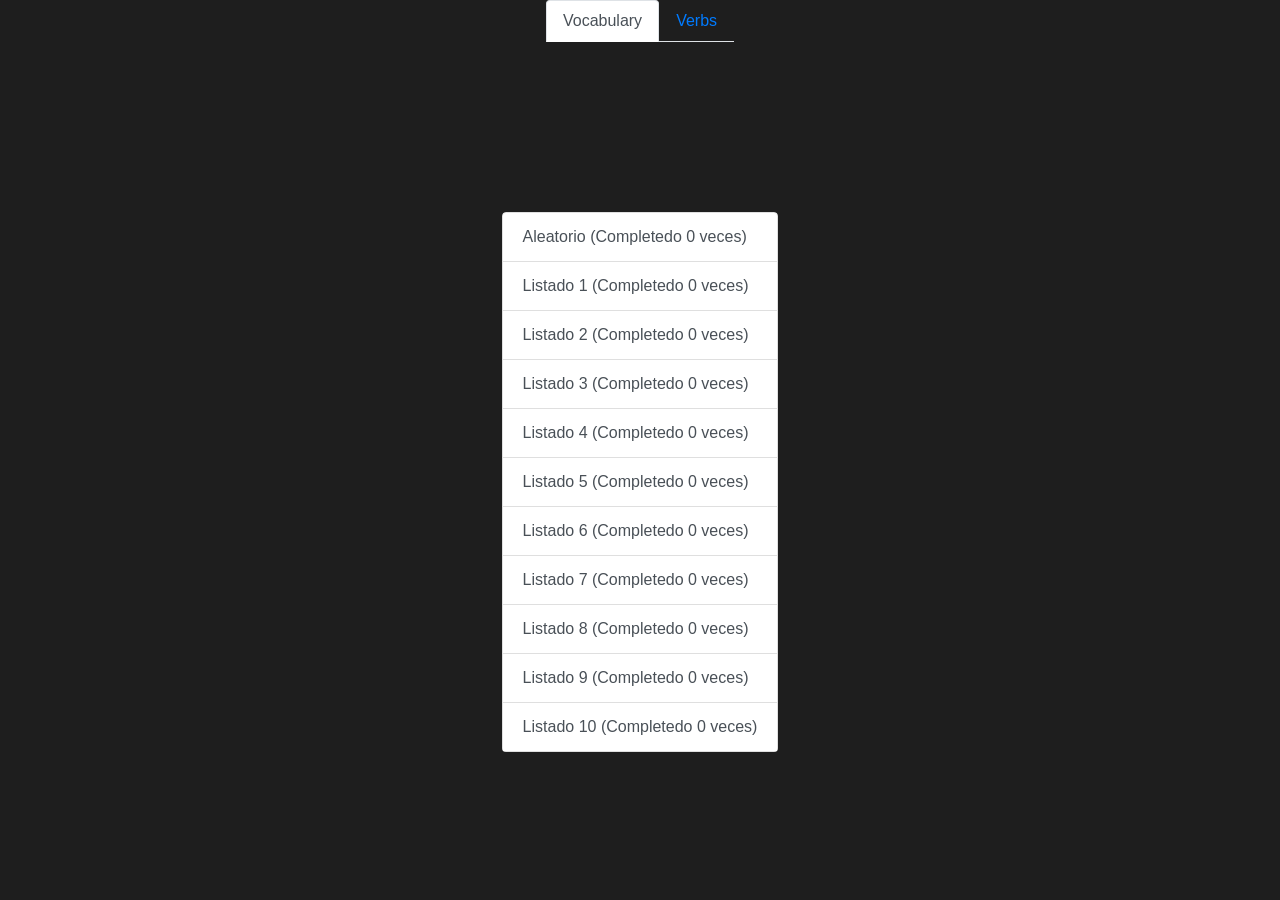
<file: index_french.html>
<!DOCTYPE html>
<html lang="en">
<head>
    <meta charset="UTF-8">
    <meta name="viewport" content="width=device-width, initial-scale=1.0">
    <title>Practicar Idioma</title>
    <link href="https://maxcdn.bootstrapcdn.com/bootstrap/4.5.2/css/bootstrap.min.css" rel="stylesheet">
    <style>
        body {
            display: flex;
            justify-content: center;
            align-items: center;
            min-height: 100vh;
            background-color: rgb(30, 30, 30);
        }
        .card {
            min-width: 300px;
            width: auto;
            max-width: 100%;
            text-align: center;
        }
        .word {
            font-size: 1.5em;
        }
        .tense1 {
            font-size: 4em;
        }
        .tense2 {
            color: gray;
        }
        #myTab {
            position: fixed;
            top: 0;
        }
        .container {
            display: flex;
            justify-content: center;
            flex-direction: column;
            align-items: center;
        }
        .list-group {
            max-height: 60vh;
            overflow-y: auto;
        }   
        
        #hint {
            position: fixed;
            width: 50vw;
            height: 50vh;
            display: none;
            background-color: white;
            color: black;
            z-index: 10;
            
        }
        #hintText {
            font-size: 1em;
        }

        pre {
            white-space: pre-wrap; /* Wraps text inside the pre element */
            word-wrap: break-word;  /* Allows long words to break and wrap to the next line */
        }
    </style>
</head>
<body>
    <div id="hint"> <pre id="hintText"></pre><button class="btn btn-success mt-3" id="close" onclick="closeHint()">close</button></div>
    <div class="container mt-5 ">
        <ul class="nav nav-tabs" id="myTab" role="tablist">
            <li class="nav-item">
                <a class="nav-link active" id="vocabulary-tab" data-toggle="tab" href="#vocabulary" role="tab" aria-controls="vocabulary" aria-selected="true">Vocabulary</a>
            </li>
            <li class="nav-item">
                <a class="nav-link" id="verbs-tab" data-toggle="tab" href="#verbs" role="tab" aria-controls="verbs" aria-selected="false">Verbs</a>
            </li>
        </ul>
        <div class="tab-content" id="myTabContent">
            <div class="tab-pane fade show active" id="vocabulary" role="tabpanel" aria-labelledby="vocabulary-tab">
                <div class="list-group mt-3" id="wordLists"></div>
                <div class="card shadow-sm mt-3" id="wordCard" style="display: none;">
                    <div class="card-body">
                        <p class="word tense1" id="currentWord"></p>
                        <p class="word tense2" id="translation" style="display: none;"></p>
                        <button class="btn btn-info mb-2" onclick="verifyWord()">Verify</button>
                        <button class="btn btn-success mb-2" onclick="markWord('OK')">OK</button>
                        <button class="btn btn-danger mb-2" onclick="markWord('KO')">KO</button>
                        <p id="progress"></p>
                    </div>
                </div>
            </div>
            <div class="tab-pane fade" id="verbs" role="tabpanel" aria-labelledby="verbs-tab">
                <span class="timer" style="color: white;">Time: <span id="timer">60</span> seconds - </span>
                <span class="score" style="color: white;">Score: <span id="score">0</span></span>
                <div class="card shadow-sm mt-3">
                    <div class="card-body">
                        <p class="word tense1" id="randomVerb"></p>
                        <p class="word tense1" id="randomTense"></p>
                        <p class="word tense1" id="randomNegative"></p>
                        <p class="word tense2" id="tense2Verb"></p>
                        <button id="nextBtn" class="btn btn-primary" style="display: none;" onclick="NextVerb()">Next Verb</button>
                        <button id="hintBtn" class="btn" style="display: none;" onclick="showHint()">Hint</button>
                    </div>
                </div>
                <button class="btn btn-success mt-3" id="startBtn" onclick="startGame()">Start Game</button>
                <button class="btn btn-danger mt-3" id="resetBtn" onclick="resetGame()" style="display: none;">Reset Game</button>
                
            </div>
        </div>
    </div>

    <script>
const pronouns = ["je", "tu", "il", "elle", "nous", "vous", "ils", "elles"];

const  tenses = [
{ "name": "présent", "hint": "1er groupe: je parle, tu parles, il/elle/on parle, nous parlons, vous parlez, ils/elles parlent\n\n2ème groupe: je finis, tu finis, il/elle/on finit, nous finissons, vous finissez, ils/elles finissent\n\n3ème groupe: je vends, tu vends, il/elle/on vend, nous vendons, vous vendez, ils/elles vendent" },
{ "name": "imparfait", "hint": "1er groupe: je parlais, tu parlais, il/elle/on parlait, nous parlions, vous parliez, ils/elles parlaient\n\n2ème groupe: je finissais, tu finissais, il/elle/on finissait, nous finissions, vous finissiez, ils/elles finissaient\n\n3ème groupe: je vendais, tu vendais, il/elle/on vendait, nous vendions, vous vendiez, ils/elles vendaient" },
{ "name": "passé simple", "hint": "1er groupe: je parlai, tu parlas, il/elle/on parla, nous parlâmes, vous parlâtes, ils/elles parlèrent\n\n2ème groupe: je finis, tu finis, il/elle/on finit, nous finîmes, vous finîtes, ils/elles finirent\n\n3ème groupe: je vendis, tu vendis, il/elle/on vendit, nous vendîmes, vous vendîtes, ils/elles vendirent" },
{ "name": "futur simple", "hint": "1er groupe: je parlerai, tu parleras, il/elle/on parlera, nous parlerons, vous parlerez, ils/elles parleront\n\n2ème groupe: je finirai, tu finiras, il/elle/on finira, nous finirons, vous finirez, ils/elles finiront\n\n3ème groupe: je vendrai, tu vendras, il/elle/on vendra, nous vendrons, vous vendrez, ils/elles vendront" },
{ "name": "passé composé", "hint": "1er groupe: j'ai parlé, tu as parlé, il/elle/on a parlé, nous avons parlé, vous avez parlé, ils/elles ont parlé\n\n2ème groupe: j'ai fini, tu as fini, il/elle/on a fini, nous avons fini, vous avez fini, ils/elles ont fini\n\n3ème groupe: j'ai vendu, tu as vendu, il/elle/on a vendu, nous avons vendu, vous avez vendu, ils/elles ont vendu" },
{ "name": "plus-que-parfait", "hint": "1er groupe: j'avais parlé, tu avais parlé, il/elle/on avait parlé, nous avions parlé, vous aviez parlé, ils/elles avaient parlé\n\n2ème groupe: j'avais fini, tu avais fini, il/elle/on avait fini, nous avions fini, vous aviez fini, ils/elles avaient fini\n\n3ème groupe: j'avais vendu, tu avais vendu, il/elle/on avait vendu, nous avions vendu, vous aviez vendu, ils/elles avaient vendu" },
{ "name": "conditionnel présent", "hint": "1er groupe: je parlerais, tu parlerais, il/elle/on parlerait, nous parlerions, vous parleriez, ils/elles parleraient\n\n2ème groupe: je finirais, tu finirais, il/elle/on finirait, nous finirions, vous finiriez, ils/elles finiraient\n\n3ème groupe: je vendrais, tu vendrais, il/elle/on vendrait, nous vendrions, vous vendriez, ils/elles vendraient" },
{ "name": "conditionnel passé", "hint": "1er groupe: j'aurais parlé, tu aurais parlé, il/elle/on aurait parlé, nous aurions parlé, vous auriez parlé, ils/elles auraient parlé\n\n2ème groupe: j'aurais fini, tu aurais fini, il/elle/on aurait fini, nous aurions fini, vous auriez fini, ils/elles auraient fini\n\n3ème groupe: j'aurais vendu, tu aurais vendu, il/elle/on aurait vendu, nous aurions vendu, vous auriez vendu, ils/elles auraient vendu" },
{ "name": "présent du subjonctif", "hint": "1er groupe: que je parle, que tu parles, qu'il/elle/on parle, que nous parlions, que vous parliez, qu'ils/elles parlent\n\n2ème groupe: que je finisse, que tu finisses, qu'il/elle/on finisse, que nous finissions, que vous finissiez, qu'ils/elles finissent\n\n3ème groupe: que je vende, que tu vendes, qu'il/elle/on vende, que nous vendions, que vous vendiez, qu'ils/elles vendent" },
{ "name": "impératif", "hint": "1er groupe: (tu) parle, (nous) parlons, (vous) parlez\n\n2ème groupe: (tu) finis, (nous) finissons, (vous) finissez\n\n3ème groupe: (tu) vends, (nous) vendons, (vous) vendez" },
{ "name": "infinitif", "hint": "1er groupe: parler\n\n2ème groupe: finir\n\n3ème groupe: vendre" },
{ "name": "gérondif", "hint": "1er groupe: en parlant\n\n2ème groupe: en finissant\n\n3ème groupe: en vendant" }
];

const verbs = [
{ "tense1": "Encontrar", "tense2": "Trouver" },
{ "tense1": "Dar", "tense2": "Donner" },
{ "tense1": "Hablar", "tense2": "Parler" },
{ "tense1": "Amar", "tense2": "Aimer" },
{ "tense1": "Pasar", "tense2": "Passer" },
{ "tense1": "Preguntar", "tense2": "Demander" },
{ "tense1": "Parecer", "tense2": "Sembler" },
{ "tense1": "Dejar", "tense2": "Laisser" },
{ "tense1": "Quedar", "tense2": "Rester" },
{ "tense1": "Pensar", "tense2": "Penser" },
{ "tense1": "Mirar", "tense2": "Regarder" },
{ "tense1": "Llegar", "tense2": "Arriver" },
{ "tense1": "Buscar", "tense2": "Chercher" },
{ "tense1": "Llevar", "tense2": "Porter" },
{ "tense1": "Entrar", "tense2": "Entrer" },
{ "tense1": "Llamar", "tense2": "Appeler" },
{ "tense1": "Caer", "tense2": "Tomber" },
{ "tense1": "Comenzar", "tense2": "Commencer" },
{ "tense1": "Mostrar", "tense2": "Montrer" },
{ "tense1": "Parar", "tense2": "Arrêter" },
{ "tense1": "Lanzar", "tense2": "Jeter" },
{ "tense1": "Subir", "tense2": "Monter" },
{ "tense1": "Levantar", "tense2": "Lever" },
{ "tense1": "Escuchar", "tense2": "Écouter" },
{ "tense1": "Continuar", "tense2": "Continuer" },
{ "tense1": "Añadir", "tense2": "Ajouter" },
{ "tense1": "Jugar", "tense2": "Jouer" },
{ "tense1": "Andar", "tense2": "Marcher" },
{ "tense1": "Guardar", "tense2": "Garder" },
{ "tense1": "Faltar", "tense2": "Manquer" },
{ "tense1": "Encontrar de nuevo", "tense2": "Retrouver" },
{ "tense1": "Recordar", "tense2": "Rappeler" },
{ "tense1": "Girar", "tense2": "Tourner" },
{ "tense1": "Gritar", "tense2": "Crier" },
{ "tense1": "Soñar", "tense2": "Songer" },
{ "tense1": "Presentar", "tense2": "Présenter" },
{ "tense1": "Existir", "tense2": "Exister" },
{ "tense1": "Enviar", "tense2": "Envoyer" },
{ "tense1": "Explicar", "tense2": "Expliquer" },
{ "tense1": "Comer", "tense2": "Manger" },
{ "tense1": "Terminar", "tense2": "Finir" },
{ "tense1": "Actuar", "tense2": "Agir" },
{ "tense1": "Ser o Estar", "tense2": "Être" },
{ "tense1": "Tener", "tense2": "Avoir" },
{ "tense1": "Hacer", "tense2": "Faire" },
{ "tense1": "Decir", "tense2": "Dire" },
{ "tense1": "Poder", "tense2": "Pouvoir" },
{ "tense1": "Ir", "tense2": "Aller" },
{ "tense1": "Ver", "tense2": "Voir" },
{ "tense1": "Saber", "tense2": "Savoir" },
{ "tense1": "Querer", "tense2": "Vouloir" },
{ "tense1": "Venir", "tense2": "Venir" },
{ "tense1": "Ser necesario", "tense2": "Falloir" },
{ "tense1": "Deber", "tense2": "Devoir" },
{ "tense1": "Creer", "tense2": "Croire" },
{ "tense1": "Tomar", "tense2": "Prendre" },
{ "tense1": "Poner", "tense2": "Mettre" },
{ "tense1": "Sostener", "tense2": "Tenir" },
{ "tense1": "Oír", "tense2": "Entendre" },
{ "tense1": "Responder", "tense2": "Répondre" },
{ "tense1": "Devolver", "tense2": "Rendre" },
{ "tense1": "Conocer", "tense2": "Connaître" },
{ "tense1": "Parecer", "tense2": "Paraître" },
{ "tense1": "Sentir", "tense2": "Sentir" },
{ "tense1": "Esperar", "tense2": "Attendre" },
{ "tense1": "Vivir", "tense2": "Vivre" },
{ "tense1": "Oler", "tense2": "Sentir" },
{ "tense1": "Comprender", "tense2": "Comprendre" },
{ "tense1": "Convertirse en", "tense2": "Devenir" },
{ "tense1": "Retener", "tense2": "Retenir" },
{ "tense1": "Escribir", "tense2": "Écrire" },
{ "tense1": "Retomar", "tense2": "Reprendre" },
{ "tense1": "Seguir", "tense2": "Suivre" },
{ "tense1": "Partir", "tense2": "Partir" },
{ "tense1": "Morir", "tense2": "Mourir" },
{ "tense1": "Abrir", "tense2": "Ouvrir" },
{ "tense1": "Leer", "tense2": "Lire" },
{ "tense1": "Servir", "tense2": "Servir" },
{ "tense1": "Recibir", "tense2": "Recevoir" },
{ "tense1": "Perder", "tense2": "Perdre" },
{ "tense1": "Sonreír", "tense2": "Sourire" },
{ "tense1": "Percibir", "tense2": "Apercevoir" },
{ "tense1": "Reconocer", "tense2": "Reconnaître" },
{ "tense1": "Bajar", "tense2": "Descendre" },
{ "tense1": "Correr", "tense2": "Courir" },
{ "tense1": "Permitir", "tense2": "Permettre" },
{ "tense1": "Ofrecer", "tense2": "Offrir" },
{ "tense1": "Aprender", "tense2": "Apprendre" },
{ "tense1": "Sufrir", "tense2": "Souffrir" }
];           

 const words = [
{ "tense1": "Uno", "tense2": "Un" },
{ "tense1": "Dos", "tense2": "Deux" },
{ "tense1": "Tres", "tense2": "Trois" },
{ "tense1": "Cuatro", "tense2": "Quatre" },
{ "tense1": "Cinco", "tense2": "Cinq" },
{ "tense1": "Seis", "tense2": "Six" },
{ "tense1": "Siete", "tense2": "Sept" },
{ "tense1": "Ocho", "tense2": "Huit" },
{ "tense1": "Nueve", "tense2": "Neuf" },
{ "tense1": "Diez", "tense2": "Dix" },
{ "tense1": "Veinte", "tense2": "Vingt" },
{ "tense1": "Treinta", "tense2": "Trente" },
{ "tense1": "Cuarenta", "tense2": "Quarante" },
{ "tense1": "Cincuenta", "tense2": "Cinquante" },
{ "tense1": "Sesenta", "tense2": "Soixante" },
{ "tense1": "Setenta", "tense2": "Soixante-dix" },
{ "tense1": "Ochenta", "tense2": "Quatre-vingts" },
{ "tense1": "Noventa", "tense2": "Quatre-vingt-dix" },
{ "tense1": "Cien", "tense2": "Cent" },
{ "tense1": "Suma", "tense2": "Addition" },
{ "tense1": "Resta", "tense2": "Soustraction" },
{ "tense1": "Multiplicación", "tense2": "Multiplication" },
{ "tense1": "División", "tense2": "Division" },
{ "tense1": "Encontrar", "tense2": "Trouver" },
{ "tense1": "Dar", "tense2": "Donner" },
{ "tense1": "Hablar", "tense2": "Parler" },
{ "tense1": "Amar", "tense2": "Aimer" },
{ "tense1": "Pasar", "tense2": "Passer" },
{ "tense1": "Preguntar", "tense2": "Demander" },
{ "tense1": "Parecer", "tense2": "Sembler" },
{ "tense1": "Dejar", "tense2": "Laisser" },
{ "tense1": "Quedar", "tense2": "Rester" },
{ "tense1": "Pensar", "tense2": "Penser" },
{ "tense1": "Mirar", "tense2": "Regarder" },
{ "tense1": "Llegar", "tense2": "Arriver" },
{ "tense1": "Buscar", "tense2": "Chercher" },
{ "tense1": "Llevar", "tense2": "Porter" },
{ "tense1": "Entrar", "tense2": "Entrer" },
{ "tense1": "Llamar", "tense2": "Appeler" },
{ "tense1": "Caer", "tense2": "Tomber" },
{ "tense1": "Comenzar", "tense2": "Commencer" },
{ "tense1": "Mostrar", "tense2": "Montrer" },
{ "tense1": "Parar", "tense2": "Arrêter" },
{ "tense1": "Lanzar", "tense2": "Jeter" },
{ "tense1": "Subir", "tense2": "Monter" },
{ "tense1": "Levantar", "tense2": "Lever" },
{ "tense1": "Escuchar", "tense2": "Écouter" },
{ "tense1": "Continuar", "tense2": "Continuer" },
{ "tense1": "Añadir", "tense2": "Ajouter" },
{ "tense1": "Jugar", "tense2": "Jouer" },
{ "tense1": "Andar", "tense2": "Marcher" },
{ "tense1": "Guardar", "tense2": "Garder" },
{ "tense1": "Faltar", "tense2": "Manquer" },
{ "tense1": "Encontrar de nuevo", "tense2": "Retrouver" },
{ "tense1": "Recordar", "tense2": "Rappeler" },
{ "tense1": "Girar", "tense2": "Tourner" },
{ "tense1": "Gritar", "tense2": "Crier" },
{ "tense1": "Soñar", "tense2": "Songer" },
{ "tense1": "Presentar", "tense2": "Présenter" },
{ "tense1": "Existir", "tense2": "Exister" },
{ "tense1": "Enviar", "tense2": "Envoyer" },
{ "tense1": "Explicar", "tense2": "Expliquer" },
{ "tense1": "Comer", "tense2": "Manger" },
{ "tense1": "Terminar", "tense2": "Finir" },
{ "tense1": "Actuar", "tense2": "Agir" },
{ "tense1": "Ser o Estar", "tense2": "Être" },
{ "tense1": "Tener", "tense2": "Avoir" },
{ "tense1": "Hacer", "tense2": "Faire" },
{ "tense1": "Decir", "tense2": "Dire" },
{ "tense1": "Poder", "tense2": "Pouvoir" },
{ "tense1": "Ir", "tense2": "Aller" },
{ "tense1": "Ver", "tense2": "Voir" },
{ "tense1": "Saber", "tense2": "Savoir" },
{ "tense1": "Querer", "tense2": "Vouloir" },
{ "tense1": "Venir", "tense2": "Venir" },
{ "tense1": "Ser necesario", "tense2": "Falloir" },
{ "tense1": "Deber", "tense2": "Devoir" },
{ "tense1": "Creer", "tense2": "Croire" },
{ "tense1": "Tomar", "tense2": "Prendre" },
{ "tense1": "Poner", "tense2": "Mettre" },
{ "tense1": "Sostener", "tense2": "Tenir" },
{ "tense1": "Oír", "tense2": "Entendre" },
{ "tense1": "Responder", "tense2": "Répondre" },
{ "tense1": "Devolver", "tense2": "Rendre" },
{ "tense1": "Conocer", "tense2": "Connaître" },
{ "tense1": "Parecer", "tense2": "Paraître" },
{ "tense1": "Sentir", "tense2": "Sentir" },
{ "tense1": "Esperar", "tense2": "Attendre" },
{ "tense1": "Vivir", "tense2": "Vivre" },
{ "tense1": "Oler", "tense2": "Sentir" },
{ "tense1": "Comprender", "tense2": "Comprendre" },
{ "tense1": "Convertirse en", "tense2": "Devenir" },
{ "tense1": "Retener", "tense2": "Retenir" },
{ "tense1": "Escribir", "tense2": "Écrire" },
{ "tense1": "Retomar", "tense2": "Reprendre" },
{ "tense1": "Seguir", "tense2": "Suivre" },
{ "tense1": "Partir", "tense2": "Partir" },
{ "tense1": "Morir", "tense2": "Mourir" },
{ "tense1": "Abrir", "tense2": "Ouvrir" },
{ "tense1": "Leer", "tense2": "Lire" },
{ "tense1": "Servir", "tense2": "Servir" },
{ "tense1": "Recibir", "tense2": "Recevoir" },
{ "tense1": "Perder", "tense2": "Perdre" },
{ "tense1": "Sonreír", "tense2": "Sourire" },
{ "tense1": "Percibir", "tense2": "Apercevoir" },
{ "tense1": "Reconocer", "tense2": "Reconnaître" },
{ "tense1": "Bajar", "tense2": "Descendre" },
{ "tense1": "Correr", "tense2": "Courir" },
{ "tense1": "Permitir", "tense2": "Permettre" },
{ "tense1": "Ofrecer", "tense2": "Offrir" },
{ "tense1": "Aprender", "tense2": "Apprendre" },
{ "tense1": "Sufrir", "tense2": "Souffrir" },
{"tense1": "Ahora", "tense2": "Maintenant" },
{ "tense1": "Ayer", "tense2": "Hier" },
{ "tense1": "Hoy", "tense2": "Aujourd'hui" },
{ "tense1": "Mañana", "tense2": "Demain" },
{ "tense1": "Pronto", "tense2": "Bientôt" },
{ "tense1": "Temprano", "tense2": "Tôt" },
{ "tense1": "Tarde", "tense2": "Tard" },
{ "tense1": "Antiguamente", "tense2": "Jadis" },
{ "tense1": "Antes", "tense2": "Autrefois" },
{ "tense1": "Mucho tiempo", "tense2": "Longtemps" },
{ "tense1": "Siempre", "tense2": "Toujours" },
{ "tense1": "Nunca", "tense2": "Jamais" },
{ "tense1": "A menudo", "tense2": "Souvent" },
{ "tense1": "Raramente", "tense2": "Rarement" },
{ "tense1": "A veces", "tense2": "Parfois" },
{ "tense1": "Frecuentemente", "tense2": "Fréquemment" },
{ "tense1": "Ocasionalmente", "tense2": "Occasionnellement" },
{ "tense1": "Regularmente", "tense2": "Régulièrement" },
{ "tense1": "Primero", "tense2": "D'abord" },
{ "tense1": "Después", "tense2": "Ensuite" },
{ "tense1": "Antes", "tense2": "Avant" },
{ "tense1": "Luego", "tense2": "Puis" },
{ "tense1": "Por fin", "tense2": "Enfin" },
{ "tense1": "Ya", "tense2": "Déjà" },
{ "tense1": "Todavía", "tense2": "Encore" },
{ "tense1": "Tan pronto como sea posible", "tense2": "Dès que possible" },
{ "tense1": "En el futuro", "tense2": "À l'avenir" },
{ "tense1": "Dentro de poco", "tense2": "Tout à l'heure" },
{ "tense1": "En cualquier momento", "tense2": "À tout moment" },
{ "tense1": "Aquí", "tense2": "Ici" },
{ "tense1": "Allí", "tense2": "Là" },
{ "tense1": "Allá", "tense2": "Là-bas" },
{ "tense1": "Cerca", "tense2": "Près" },
{ "tense1": "Lejos", "tense2": "Loin" },
{ "tense1": "Por todas partes", "tense2": "Partout" },
{ "tense1": "En ningún lugar", "tense2": "Nulle part" },
{ "tense1": "En otro lugar", "tense2": "Ailleurs" },
{ "tense1": "Dentro", "tense2": "Dedans" },
{ "tense1": "Fuera", "tense2": "Dehors" },
{ "tense1": "Arriba", "tense2": "En haut" },
{ "tense1": "Abajo", "tense2": "En bas" },
{ "tense1": "Sobre", "tense2": "Au-dessus" },
{ "tense1": "Debajo", "tense2": "Au-dessous" },
{ "tense1": "Al lado", "tense2": "À côté" },
{ "tense1": "Entre", "tense2": "Entre" },
{ "tense1": "Delante", "tense2": "Devant" },
{ "tense1": "Atrás", "tense2": "Derrière" },
{ "tense1": "Al frente", "tense2": "À l'avant" },
{ "tense1": "En la parte trasera", "tense2": "À l'arrière" },
{ "tense1": "A la derecha", "tense2": "À droite" },
{ "tense1": "A la izquierda", "tense2": "À gauche" },
{ "tense1": "Enfrente", "tense2": "En face" },
{ "tense1": "Por detrás", "tense2": "Par derrière" },
{ "tense1": "En el medio", "tense2": "Au milieu" },
{ "tense1": "En la esquina", "tense2": "Au coin" },
{ "tense1": "Arriba a la derecha", "tense2": "En haut à droite" },
{ "tense1": "Arriba a la izquierda", "tense2": "En haut à gauche" },
{ "tense1": "Abajo a la derecha", "tense2": "En bas à droite" },
{ "tense1": "Abajo a la izquierda", "tense2": "En bas à gauche" },
{ "tense1": "Rápidamente", "tense2": "Rapidement" },
{ "tense1": "Suavemente", "tense2": "Doucement" },
{ "tense1": "Despacio", "tense2": "Lentement" },
{ "tense1": "Bruscamente", "tense2": "Brusquement" },
{ "tense1": "Delicadamente", "tense2": "Délicatement" },
{ "tense1": "Orgullosamente", "tense2": "Fièrement" },
{ "tense1": "Torpe", "tense2": "Maladroitement" },
{ "tense1": "Hábilmente", "tense2": "Habilement" },
{ "tense1": "Silenciosamente", "tense2": "Silencieusement" },
{ "tense1": "Furtivamente", "tense2": "Furtivement" },
{ "tense1": "Claramente", "tense2": "Clairment" },
{ "tense1": "Oscuramente", "tense2": "Obscurément" },
{ "tense1": "Simplemente", "tense2": "Simplement" },
{ "tense1": "Completamente", "tense2": "Complètement" },
{ "tense1": "Parcialmente", "tense2": "Partiellement" },
{ "tense1": "Dolorosamente", "tense2": "Péniblement" },
{ "tense1": "Fácilmente", "tense2": "Facilement" },
{ "tense1": "Prudentemente", "tense2": "Prudemment" },
{ "tense1": "Imprudentemente", "tense2": "Imprudemment" },
{ "tense1": "Energéticamente", "tense2": "Énergiquement" },
{ "tense1": "Débilmente", "tense2": "Faiblement" },
{ "tense1": "Fuertemente", "tense2": "Fortement" },
{ "tense1": "Valientemente", "tense2": "Courageusement" },
{ "tense1": "Cruelmente", "tense2": "Cruellement" },
{ "tense1": "Generosamente", "tense2": "Généreusement" },
{ "tense1": "Egoístamente", "tense2": "Égoïstement" },
{ "tense1": "Al azar", "tense2": "Aléatoirement" },
{ "tense1": "Conscientemente", "tense2": "Consciencieusement" },
{ "tense1": "Inconscientemente", "tense2": "Inconsciemment" },
{ "tense1": "Voluntariamente", "tense2": "Volontairement" },
{ "tense1": "Mucho", "tense2": "Beaucoup" },
{ "tense1": "Poco", "tense2": "Peu" },
{ "tense1": "Más", "tense2": "Plus" },
{ "tense1": "Menos", "tense2": "Moins" },
{ "tense1": "Muy", "tense2": "Très" },
{ "tense1": "Bastante", "tense2": "Assez" },
{ "tense1": "Demasiado", "tense2": "Trop" },
{ "tense1": "Tan", "tense2": "Tellement" },
{ "tense1": "Tanto", "tense2": "Autant" },
{ "tense1": "Todo", "tense2": "Tout" },
{ "tense1": "Nada", "tense2": "Rien" },
{ "tense1": "Algo", "tense2": "Quelque chose" },
{ "tense1": "Nada en absoluto", "tense2": "Rien du tout" },
{ "tense1": "Absolutamente", "tense2": "Absolument" },
{ "tense1": "Parcialmente", "tense2": "Partiellement" },
{ "tense1": "Completamente", "tense2": "Complètement" },
{ "tense1": "Prácticamente", "tense2": "Presque" },
{ "tense1": "Apróximadamente", "tense2": "Approximativement" },
{ "tense1": "Principalmente", "tense2": "Principalement" },
{ "tense1": "Especialmente", "tense2": "Surtout" },
{ "tense1": "Bastante", "tense2": "Aussi" },
{ "tense1": "Más", "tense2": "Encore" },
{ "tense1": "Más aún", "tense2": "Encore plus" },
{ "tense1": "Incluso", "tense2": "Même" },
{ "tense1": "Justo", "tense2": "Juste" },
{ "tense1": "Apenas", "tense2": "À peine" },
{ "tense1": "Casi", "tense2": "À peu près" },
{ "tense1": "Jamás", "tense2": "Jamais" },
{ "tense1": "Nadie", "tense2": "Personne" },
{ "tense1": "A ninguno", "tense2": "Aucun" },
{ "tense1": "Nulo", "tense2": "Nul" },
{ "tense1": "Ningún lugar", "tense2": "Nulle part" },
{ "tense1": "De ninguna manera", "tense2": "Nullement" },
{ "tense1": "No", "tense2": "Non" },
{ "tense1": "Tampoco", "tense2": "Non plus" },
{ "tense1": "Ni", "tense2": "Ni" },
{ "tense1": "Para nada", "tense2": "Point" },
{ "tense1": "Nunca", "tense2": "Nulle part" },
{ "tense1": "En ningún caso", "tense2": "Aucunement" },
{ "tense1": "hermoso/a", "tense2": "beau" },
{ "tense1": "grande", "tense2": "grand" },
{ "tense1": "pequeño/a", "tense2": "petit" },
{ "tense1": "bueno/a", "tense2": "bon" },
{ "tense1": "malo/a", "tense2": "mauvais" },
{ "tense1": "nuevo/a", "tense2": "nouveau" },
{ "tense1": "viejo/a", "tense2": "vieux" },
{ "tense1": "joven", "tense2": "jeune" },
{ "tense1": "fuerte", "tense2": "fort" },
{ "tense1": "débil", "tense2": "faible" },
{ "tense1": "amable", "tense2": "gentil" },
{ "tense1": "malo/a (malvado/a)", "tense2": "méchant" },
{ "tense1": "rico/a", "tense2": "riche" },
{ "tense1": "pobre", "tense2": "pauvre" },
{ "tense1": "feliz", "tense2": "heureux" },
{ "tense1": "triste", "tense2": "triste" },
{ "tense1": "fácil", "tense2": "facile" },
{ "tense1": "difícil", "tense2": "difficile" },
{ "tense1": "rápido/a", "tense2": "rapide" },
{ "tense1": "lento/a", "tense2": "lent" },
{ "tense1": "ligero/a", "tense2": "léger" },
{ "tense1": "pesado/a", "tense2": "lourd" },
{ "tense1": "limpio/a", "tense2": "propre" },
{ "tense1": "sucio/a", "tense2": "sale" },
{ "tense1": "caliente", "tense2": "chaud" },
{ "tense1": "frío/a", "tense2": "froid" },
{ "tense1": "seco/a", "tense2": "sec" },
{ "tense1": "mojado/a", "tense2": "mouillé" },
{ "tense1": "suave/dulce", "tense2": "doux" },
{ "tense1": "amargo/a", "tense2": "amer" },
{ "tense1": "mi", "tense2": "mon" },
{ "tense1": "tu", "tense2": "ton" },
{ "tense1": "su (de él/ella)", "tense2": "son" },
{ "tense1": "nuestro/a", "tense2": "notre" },
{ "tense1": "vuestro/a", "tense2": "votre" },
{ "tense1": "su (de ellos/as)", "tense2": "leur" },
{ "tense1": "mis", "tense2": "mes" },
{ "tense1": "tus", "tense2": "tes" },
{ "tense1": "sus (de él/ella)", "tense2": "ses" },
{ "tense1": "nuestros/as", "tense2": "nos" },
{ "tense1": "vuestros/as", "tense2": "vos" },
{ "tense1": "sus (de ellos/as)", "tense2": "leurs" },
{ "tense1": "uno/a", "tense2": "un" },
{ "tense1": "un/una", "tense2": "une" },
{ "tense1": "alguno/a", "tense2": "quelque" },
{ "tense1": "todo/a", "tense2": "tout" },
{ "tense1": "otro/a", "tense2": "autre" },
{ "tense1": "algunos/as", "tense2": "certains" },
{ "tense1": "cada", "tense2": "chaque" },
{ "tense1": "cierto/a", "tense2": "certain" },
{ "tense1": "todos/as", "tense2": "tous" },
{ "tense1": "varios/as", "tense2": "plusieurs" },
{ "tense1": "nadie", "tense2": "nul" },
{ "tense1": "nulo/a", "tense2": "nul" },
{ "tense1": "alguien", "tense2": "quelqu'un" },
{ "tense1": "algo", "tense2": "quelque chose" },
{ "tense1": "cada uno/a", "tense2": "chacun" },
{ "tense1": "cualquiera", "tense2": "n'importe qui" },
{ "tense1": "cualquier cosa", "tense2": "n'importe quoi" },
{ "tense1": "otro/a", "tense2": "autrui" },
{ "tense1": "en ninguna parte", "tense2": "nul part" },
{ "tense1": "en cualquier lugar", "tense2": "n'importe où" },
{ "tense1": "en cualquier momento", "tense2": "n'importe quand" },
{ "tense1": "cualquier", "tense2": "n'importe quel" },
{ "tense1": "cualquier uno/a", "tense2": "n'importe lequel" },
{ "tense1": "¿qué?", "tense2": "quel" },
{ "tense1": "¿cuáles?", "tense2": "quels" },
{ "tense1": "¿cuál?", "tense2": "quelle" },
{ "tense1": "¿cuáles?", "tense2": "quelles" },
{ "tense1": "¿cuánto?", "tense2": "combien" },
{ "tense1": "¿cómo?", "tense2": "comment" },
{ "tense1": "¿por qué?", "tense2": "pourquoi" },
{ "tense1": "¿dónde?", "tense2": "où" },
{ "tense1": "¿cuándo?", "tense2": "quand" },
{ "tense1": "¿quién?", "tense2": "qui" },
{ "tense1": "¿qué?", "tense2": "qu'est-ce que" },
{ "tense1": "¿qué?", "tense2": "qu'est-ce qui" },
{ "tense1": "¿qué es esto?", "tense2": "qu'est-ce que c'est" },
{ "tense1": "¿cuántos años?", "tense2": "quel âge" },
{ "tense1": "¿qué día?", "tense2": "quel jour" },
{ "tense1": "¿qué hora?", "tense2": "quelle heure" },
{ "tense1": "¿qué tiempo?", "tense2": "quel temps" },
{ "tense1": "¿qué color?", "tense2": "quelle couleur" },
{ "tense1": "¿qué tamaño?", "tense2": "quelle taille" },
{ "tense1": "¿qué cantidad?", "tense2": "quelle quantité" },
{ "tense1": "¡qué lástima!", "tense2": "quel dommage" },
{ "tense1": "¡qué suerte!", "tense2": "quelle chance" },
{ "tense1": "¡qué asombro!", "tense2": "quel étonnement" },
{ "tense1": "¡qué alegría!", "tense2": "quelle joie" },
{ "tense1": "¡qué felicidad!", "tense2": "quel bonheur" },
{ "tense1": "¡qué sorpresa!", "tense2": "quelle surprise" },
{ "tense1": "¡qué placer!", "tense2": "quel plaisir" },
{ "tense1": "¡qué maravilla!", "tense2": "quelle merveille" },
{ "tense1": "¡qué catástrofe!", "tense2": "quelle catastrophe" },
{ "tense1": "grande", "tense2": "grand" },
{ "tense1": "pequeño/a", "tense2": "petit" },
{ "tense1": "enorme", "tense2": "énorme" },
{ "tense1": "minúsculo/a", "tense2": "minuscule" },
{ "tense1": "inmenso/a", "tense2": "immense" },
{ "tense1": "estrecho/a", "tense2": "étroit" },
{ "tense1": "ancho/a", "tense2": "large" },
{ "tense1": "alto/a", "tense2": "haut" },
{ "tense1": "bajo/a", "tense2": "bas" },
{ "tense1": "largo/a", "tense2": "long" },
{ "tense1": "azul", "tense2": "bleu" },
{ "tense1": "rojo", "tense2": "rouge" },
{ "tense1": "verde", "tense2": "vert" },
{ "tense1": "amarillo", "tense2": "jaune" },
{ "tense1": "naranja", "tense2": "orange" },
{ "tense1": "violeta", "tense2": "violet" },
{ "tense1": "rosa", "tense2": "rose" },
{ "tense1": "marrón", "tense2": "marron" },
{ "tense1": "gris", "tense2": "gris" },
{ "tense1": "blanco", "tense2": "blanc" },
{ "tense1": "pan", "tense2": "pain" },
{ "tense1": "queso", "tense2": "fromage" },
{ "tense1": "carne", "tense2": "viande" },
{ "tense1": "pescado", "tense2": "poisson" },
{ "tense1": "verdura", "tense2": "légume" },
{ "tense1": "fruta", "tense2": "fruits" },
{ "tense1": "arroz", "tense2": "riz" },
{ "tense1": "pasta", "tense2": "pâtes" },
{ "tense1": "sopa", "tense2": "soupe" },
{ "tense1": "sándwich", "tense2": "sandwich" },
{ "tense1": "cruasán", "tense2": "croissant" },
{ "tense1": "baguette", "tense2": "baguette" },
{ "tense1": "ensalada", "tense2": "salade" },
{ "tense1": "bistec", "tense2": "steak" },
{ "tense1": "salchicha", "tense2": "saucisse" },
{ "tense1": "crepa", "tense2": "crêpe" },
{ "tense1": "pizza", "tense2": "pizza" },
{ "tense1": "pollo", "tense2": "poulet" },
{ "tense1": "hamburguesa", "tense2": "burger" },
{ "tense1": "papas fritas", "tense2": "frites" },
{ "tense1": "pastelería", "tense2": "pâtisserie" },
{ "tense1": "yogur", "tense2": "yaourt" },
{ "tense1": "huevo", "tense2": "œuf" },
{ "tense1": "jamón", "tense2": "jambon" },
{ "tense1": "salmón", "tense2": "saumon" },
{ "tense1": "tostada", "tense2": "tartine" },
{ "tense1": "mermelada", "tense2": "confiture" },
{ "tense1": "mantequilla", "tense2": "beurre" },
{ "tense1": "sal", "tense2": "sel" },
{ "tense1": "ciudad", "tense2": "ville" },
{ "tense1": "campo", "tense2": "campagne" },
{ "tense1": "playa", "tense2": "plage" },
{ "tense1": "montaña", "tense2": "montagne" },
{ "tense1": "bosque", "tense2": "forêt" },
{ "tense1": "calle", "tense2": "rue" },
{ "tense1": "parque", "tense2": "parc" },
{ "tense1": "mar", "tense2": "mer" },
{ "tense1": "lago", "tense2": "lac" },
{ "tense1": "río", "tense2": "riviére" },
{ "tense1": "país", "tense2": "pays" },
{ "tense1": "continente", "tense2": "continent" },
{ "tense1": "isla", "tense2": "île" },
{ "tense1": "océano", "tense2": "océan" },
{ "tense1": "colina", "tense2": "colline" },
{ "tense1": "acantilado", "tense2": "falaise" },
{ "tense1": "desierto", "tense2": "désert" },
{ "tense1": "jardín", "tense2": "jardin" },
{ "tense1": "pueblo", "tense2": "village" },
{ "tense1": "periferia", "tense2": "banlieue" },
{ "tense1": "puerto", "tense2": "port" },
{ "tense1": "estación", "tense2": "station" },
{ "tense1": "costa", "tense2": "côte" },
{ "tense1": "paseo", "tense2": "promenade" },
{ "tense1": "prado", "tense2": "champ" },
{ "tense1": "llanura", "tense2": "plaine" },
{ "tense1": "cueva", "tense2": "caverne" },
{ "tense1": "castillo", "tense2": "château" },
{ "tense1": "mezquita", "tense2": "mosquée" },
{ "tense1": "médico/a", "tense2": "médecin" },
{ "tense1": "abogado/a", "tense2": "avocat" },
{ "tense1": "enfermero/a", "tense2": "infirmier(infirmière)" },
{ "tense1": "profesor/a", "tense2": "enseignant(enseignante)" },
{ "tense1": "ingeniero/a", "tense2": "ingénieur" },
{ "tense1": "arquitecto/a", "tense2": "architecte" },
{ "tense1": "veterinario/a", "tense2": "vétérinaire" },
{ "tense1": "periodista", "tense2": "journaliste" },
{ "tense1": "artista", "tense2": "artiste" },
{ "tense1": "cocinero/a", "tense2": "chef" },
{ "tense1": "policía", "tense2": "policier(policère)" },
{ "tense1": "fontanero/a", "tense2": "plombier" },
{ "tense1": "electricista", "tense2": "électricien(électricienne)" },
{ "tense1": "peluquero/a", "tense2": "coiffeur(coiffeuse)" },
{ "tense1": "secretario/a", "tense2": "secrétaire" },
{ "tense1": "contador/a", "tense2": "comptable" },
{ "tense1": "baker", "tense2": "boulanger" },
{ "tense1": "bombero/a", "tense2": "pompier" },
{ "tense1": "juez", "tense2": "juge" },
{ "tense1": "autor/a", "tense2": "auteur" },
{ "tense1": "actor/actriz", "tense2": "acteur(actrice)" },
{ "tense1": "músico/a", "tense2": "musicien(musicienne)" },
{ "tense1": "fotógrafo/a", "tense2": "photographe" },
{ "tense1": "psicólogo/a", "tense2": "psychologue" },
{ "tense1": "investigador/a", "tense2": "chercheur(chercheuse)" },
{ "tense1": "auxiliar de enfermería", "tense2": "infirmier de soins infirmiers" },
{ "tense1": "conductor/a", "tense2": "conducteur" },
{ "tense1": "profesor/a", "tense2": "professeur" },
{ "tense1": "gerente", "tense2": "gérant" },
{ "tense1": "empresario/a", "tense2": "entrepreneur" },
{ "tense1": "sol", "tense2": "soleil" },
{ "tense1": "luna", "tense2": "lune" },
{ "tense1": "estrella", "tense2": "étoile" },
{ "tense1": "nube", "tense2": "nuage" },
{ "tense1": "lluvia", "tense2": "pluie" },
{ "tense1": "nieve", "tense2": "neige" },
{ "tense1": "viento", "tense2": "vent" },
{ "tense1": "tormenta", "tense2": "tempête" },
{ "tense1": "arco iris", "tense2": "arc-en-ciel" },
{ "tense1": "neblina", "tense2": "brume" },
{ "tense1": "niebla", "tense2": "brouillard" },
{ "tense1": "tormenta", "tense2": "orage" },
{ "tense1": "rayo", "tense2": "foudre" },
{ "tense1": "trueno", "tense2": "tonnerre" },
{ "tense1": "aurora", "tense2": "aurore" },
{ "tense1": "crepúsculo", "tense2": "crépuscule" },
{ "tense1": "claridad", "tense2": "éclaircie" },
{ "tense1": "huracán", "tense2": "ouragan" },
{ "tense1": "tornado", "tense2": "tornade" },
{ "tense1": "avalancha", "tense2": "avalanche" },
{ "tense1": "montaña", "tense2": "montagne" },
{ "tense1": "colina", "tense2": "colline" },
{ "tense1": "río", "tense2": "rivière" },
{ "tense1": "lago", "tense2": "lac" },
{ "tense1": "océano", "tense2": "océan" },
{ "tense1": "mar", "tense2": "mer" },
{ "tense1": "playa", "tense2": "plage" },
{ "tense1": "bosque", "tense2": "forêt" },
{ "tense1": "flor", "tense2": "fleur" },
{ "tense1": "árbol", "tense2": "arbre" },
{ "tense1": "perro", "tense2": "chien" },
{ "tense1": "gato", "tense2": "chat" },
{ "tense1": "pájaro", "tense2": "oiseau" },
{ "tense1": "caballo", "tense2": "cheval" },
{ "tense1": "pez", "tense2": "poisson" },
{ "tense1": "conejo", "tense2": "lapin" },
{ "tense1": "ratón", "tense2": "souris" },
{ "tense1": "elefante", "tense2": "éléphant" },
{ "tense1": "tigre", "tense2": "tigre" },
{ "tense1": "león", "tense2": "lion" },
{ "tense1": "oso", "tense2": "ours" },
{ "tense1": "cerdo", "tense2": "cochon" },
{ "tense1": "vaca", "tense2": "vache" },
{ "tense1": "oveja", "tense2": "mouton" },
{ "tense1": "pato", "tense2": "canard" },
{ "tense1": "gallina", "tense2": "poule" },
{ "tense1": "ganso", "tense2": "oie" },
{ "tense1": "rana", "tense2": "grenouille" },
{ "tense1": "serpiente", "tense2": "serpent" },
{ "tense1": "abeja", "tense2": "abeille" },
{ "tense1": "mariposa", "tense2": "papillon" },
{ "tense1": "hormiga", "tense2": "fourmi" },
{ "tense1": "araña", "tense2": "araignée" },
{ "tense1": "ardilla", "tense2": "écureuil" },
{ "tense1": "zorro", "tense2": "renard" },
{ "tense1": "cabra", "tense2": "chèvre" },
{ "tense1": "burro", "tense2": "âne" },
{ "tense1": "delfín", "tense2": "dauphin" },
{ "tense1": "ballena", "tense2": "baleine" },
{ "tense1": "tiburón", "tense2": "requin" },
{ "tense1": "fútbol", "tense2": "football" },
{ "tense1": "baloncesto", "tense2": "basket-ball" },
{ "tense1": "tenis", "tense2": "tennis" },
{ "tense1": "natación", "tense2": "natation" },
{ "tense1": "atletismo", "tense2": "athlétisme" },
{ "tense1": "gimnasia", "tense2": "gymnastique" },
{ "tense1": "ciclismo", "tense2": "cyclisme" },
{ "tense1": "senderismo", "tense2": "randonnée" },
{ "tense1": "escalada", "tense2": "escalade" },
{ "tense1": "snowboard", "tense2": "snowboard" },
{ "tense1": "esquí", "tense2": "ski" },
{ "tense1": "squash", "tense2": "squash" },
{ "tense1": "voleibol", "tense2": "volley-ball" },
{ "tense1": "balonmano", "tense2": "handball" },
{ "tense1": "equitación", "tense2": "équitation" },
{ "tense1": "buceo", "tense2": "plongée" },
{ "tense1": "deportes acuáticos", "tense2": "sports nautiques" },
{ "tense1": "petanca", "tense2": "pétanque" },
{ "tense1": "remo", "tense2": "paddle" },
{ "tense1": "pesca", "tense2": "pêche" },
{ "tense1": "footing", "tense2": "jogging" },
{ "tense1": "carrera a pie", "tense2": "course à pied" },
{ "tense1": "yoga", "tense2": "yoga" },
{ "tense1": "pilates", "tense2": "pilates" },
{ "tense1": "artes marciales", "tense2": "arts martiaux" },
{ "tense1": "danza", "tense2": "danza" },
{ "tense1": "teatro", "tense2": "théâtre" },
{ "tense1": "cine", "tense2": "cinéma" },
{ "tense1": "lectura", "tense2": "lecture" },
{ "tense1": "enfermedad", "tense2": "maladie" },
{ "tense1": "fiebre", "tense2": "fièvre" },
{ "tense1": "tos", "tense2": "toux" },
{ "tense1": "dolor de cabeza", "tense2": "mal de tête" },
{ "tense1": "dolor de garganta", "tense2": "mal de gorge" },
{ "tense1": "resfriado", "tense2": "rhume" },
{ "tense1": "gripe", "tense2": "grippe" },
{ "tense1": "náuseas", "tense2": "nausée" },
{ "tense1": "vómito", "tense2": "vomissement" },
{ "tense1": "diarrea", "tense2": "diarrhée" },
{ "tense1": "estreñimiento", "tense2": "constipation" },
{ "tense1": "presión arterial", "tense2": "tension artérielle" },
{ "tense1": "dolor", "tense2": "douleur" },
{ "tense1": "fatiga", "tense2": "fatigue" },
{ "tense1": "estrés", "tense2": "stress" },
{ "tense1": "depresión", "tense2": "dépression" },
{ "tense1": "enfermedad", "tense2": "maladie" },
{ "tense1": "fiebre", "tense2": "fièvre" },
{ "tense1": "tos", "tense2": "toux" },
{ "tense1": "dolor de cabeza", "tense2": "mal de tête" },
{ "tense1": "dolor de garganta", "tense2": "mal de gorge" },
{ "tense1": "resfriado", "tense2": "rhume" },
{ "tense1": "gripe", "tense2": "grippe" },
{ "tense1": "náuseas", "tense2": "nausée" },
{ "tense1": "vómito", "tense2": "vomissement" },
{ "tense1": "diarrea", "tense2": "diarrhée" },
{ "tense1": "estreñimiento", "tense2": "constipation" },
{ "tense1": "presión arterial", "tense2": "tension artérielle" },
{ "tense1": "dolor", "tense2": "douleur" },
{ "tense1": "fatiga", "tense2": "fatigue" },
{ "tense1": "estrés", "tense2": "stress" },
{ "tense1": "depresión", "tense2": "dépression" },
{ "tense1": "ansiedad", "tense2": "anxiété" },
{ "tense1": "insomnio", "tense2": "insomnie" },
{ "tense1": "alergia", "tense2": "allergie" },
{ "tense1": "asma", "tense2": "asthme" },
{ "tense1": "herida", "tense2": "plaie" },
{ "tense1": "fractura", "tense2": "fracture" },
{ "tense1": "lesión", "tense2": "blessure" },
{ "tense1": "quemadura", "tense2": "brûlure" },
{ "tense1": "infección", "tense2": "infection" },
{ "tense1": "contagio", "tense2": "contagion" },
{ "tense1": "virus", "tense2": "virus" },
{ "tense1": "bacteria", "tense2": "bactérie" },
{ "tense1": "médico", "tense2": "médecin" },
{ "tense1": "farmacia", "tense2": "pharmacie" },
{ "tense1": "libro", "tense2": "livre" },
{ "tense1": "bolígrafo", "tense2": "stylo" },
{ "tense1": "lápiz", "tense2": "crayon" },
{ "tense1": "ordenador/portátil", "tense2": "ordinateur" },
{ "tense1": "clase", "tense2": "classe" },
{ "tense1": "aula", "tense2": "salle de classe" },
{ "tense1": "profesor/a", "tense2": "professeur" },
{ "tense1": "estudiante", "tense2": "étudiant" },
{ "tense1": "escuela", "tense2": "école" },
{ "tense1": "universidad", "tense2": "université" },
{ "tense1": "cuaderno", "tense2": "cahier" },
{ "tense1": "hoja de papel", "tense2": "feuille de papier" },
{ "tense1": "escritorio", "tense2": "bureau" },
{ "tense1": "silla", "tense2": "chaise" },
{ "tense1": "mesa", "tense2": "table" },
{ "tense1": "mochila", "tense2": "cartable" },
{ "tense1": "lápiz de colores", "tense2": "crayon de couleur" },
{ "tense1": "borrador", "tense2": "gomme" },
{ "tense1": "calculadora", "tense2": "calculatrice" },
{ "tense1": "diccionario", "tense2": "dictionnaire" },
{ "tense1": "libro de texto", "tense2": "livre de cours" },
{ "tense1": "pluma", "tense2": "plume" },
{ "tense1": "mapa", "tense2": "carte" },
{ "tense1": "tijeras", "tense2": "ciseaux" },
{ "tense1": "cinta adhesiva", "tense2": "ruban adhésif" },
{ "tense1": "agenda", "tense2": "agenda" },
{ "tense1": "clip", "tense2": "trombone" },
{ "tense1": "reloj", "tense2": "horloge" },
{ "tense1": "globo terráqueo", "tense2": "globes terrestres" },
{ "tense1": "mapa", "tense2": "carte" },
{ "tense1": "padre", "tense2": "père" },
{ "tense1": "madre", "tense2": "mère" },
{ "tense1": "hijo", "tense2": "fils" },
{ "tense1": "hija", "tense2": "fille" },
{ "tense1": "hermano", "tense2": "frère" },
{ "tense1": "hermana", "tense2": "sœur" },
{ "tense1": "abuelo", "tense2": "grand-père" },
{ "tense1": "abuela", "tense2": "grand-mère" },
{ "tense1": "tío", "tense2": "oncle" },
{ "tense1": "tía", "tense2": "tante" },
{ "tense1": "primo", "tense2": "cousin" },
{ "tense1": "prima", "tense2": "cousine" },
{ "tense1": "sobrino", "tense2": "neveu" },
{ "tense1": "sobrina", "tense2": "niece" },
{ "tense1": "bebé", "tense2": "bébé" },
{ "tense1": "yerno", "tense2": "gendre" },
{ "tense1": "nuera", "tense2": "belle-fille" },
{ "tense1": "suegro", "tense2": "beau-père" },
{ "tense1": "suegra", "tense2": "belle-mère" },
{ "tense1": "madera", "tense2": "bois" },
{ "tense1": "acero", "tense2": "acier" },
{ "tense1": "vidrio", "tense2": "verre" },
{ "tense1": "piedra", "tense2": "pierre" },
{ "tense1": "plástico", "tense2": "plastique" },
{ "tense1": "algodón", "tense2": "coton" },
{ "tense1": "seda", "tense2": "soie" },
{ "tense1": "cuero", "tense2": "cuir" },
{ "tense1": "arcilla", "tense2": "argile" },
{ "tense1": "metal", "tense2": "métal" },
{ "tense1": "hormigón", "tense2": "béton" },
{ "tense1": "papel", "tense2": "papier" },
{ "tense1": "caucho", "tense2": "caoutchouc" },
{ "tense1": "elástico", "tense2": "élastique" },
{ "tense1": "roca", "tense2": "roche" },
{ "tense1": "mármol", "tense2": "marbre" },
{ "tense1": "granito", "tense2": "granit" },
{ "tense1": "pizarra", "tense2": "ardoise" },
{ "tense1": "enfermedad", "tense2": "maladie" },
{ "tense1": "fiebre", "tense2": "fièvre" },
{ "tense1": "tos", "tense2": "toux" },
{ "tense1": "dolor de cabeza", "tense2": "mal de tête" },
{ "tense1": "dolor de garganta", "tense2": "mal de gorge" },
{ "tense1": "resfriado", "tense2": "rhume" },
{ "tense1": "gripe", "tense2": "grippe" },
{ "tense1": "náuseas", "tense2": "nausée" },
{ "tense1": "vómito", "tense2": "vomissement" },
{ "tense1": "diarrea", "tense2": "diarrhée" },
{ "tense1": "estreñimiento", "tense2": "constipation" },
{ "tense1": "presión arterial", "tense2": "tension artérielle" },
{ "tense1": "dolor", "tense2": "douleur" },
{ "tense1": "fatiga", "tense2": "fatigue" },
{ "tense1": "estrés", "tense2": "stress" },
{ "tense1": "depresión", "tense2": "dépression" },
{ "tense1": "ansiedad", "tense2": "anxiété" },
{ "tense1": "insomnio", "tense2": "insomnie" },
{ "tense1": "alergia", "tense2": "allergie" },
{ "tense1": "asma", "tense2": "asthme" },
{ "tense1": "herida", "tense2": "plaie" },
{ "tense1": "fractura", "tense2": "fracture" },
{ "tense1": "lesión", "tense2": "blessure" },
{ "tense1": "quemadura", "tense2": "brûlure" },
{ "tense1": "infección", "tense2": "infection" },
{ "tense1": "contagio", "tense2": "contagion" },
{ "tense1": "virus", "tense2": "virus" },
{ "tense1": "bacteria", "tense2": "bactérie" },
{ "tense1": "médico", "tense2": "médecin" },
{ "tense1": "farmacia", "tense2": "pharmacie" },
{ "tense1": "libro", "tense2": "livre" },
{ "tense1": "bolígrafo", "tense2": "stylo" },
{ "tense1": "lápiz", "tense2": "crayon" },
{ "tense1": "ordenador/portátil", "tense2": "ordinateur" },
{ "tense1": "clase", "tense2": "classe" },
{ "tense1": "aula", "tense2": "salle de classe" },
{ "tense1": "profesor/a", "tense2": "professeur" },
{ "tense1": "estudiante", "tense2": "étudiant" },
{ "tense1": "escuela", "tense2": "école" },
{ "tense1": "universidad", "tense2": "université" },
{ "tense1": "cuaderno", "tense2": "cahier" },
{ "tense1": "hoja de papel", "tense2": "feuille de papier" },
{ "tense1": "escritorio", "tense2": "bureau" },
{ "tense1": "silla", "tense2": "chaise" },
{ "tense1": "mesa", "tense2": "table" },
{ "tense1": "mochila", "tense2": "cartable" },
{ "tense1": "lápiz de colores", "tense2": "crayon de couleur" },
{ "tense1": "borrador", "tense2": "gomme" },
{ "tense1": "calculadora", "tense2": "calculatrice" },
{ "tense1": "diccionario", "tense2": "dictionnaire" },
{ "tense1": "libro de texto", "tense2": "livre de cours" },
{ "tense1": "pluma", "tense2": "plume" },
{ "tense1": "mapa", "tense2": "carte" },
{ "tense1": "tijeras", "tense2": "ciseaux" },
{ "tense1": "cinta adhesiva", "tense2": "ruban adhésif" },
{ "tense1": "agenda", "tense2": "agenda" },
{ "tense1": "clip", "tense2": "trombone" },
{ "tense1": "reloj", "tense2": "horloge" },
{ "tense1": "globo terráqueo", "tense2": "globes terrestres" },
{ "tense1": "mapa", "tense2": "carte" },
{ "tense1": "padre", "tense2": "père" },
{ "tense1": "madre", "tense2": "mère" },
{ "tense1": "hijo", "tense2": "fils" },
{ "tense1": "hija", "tense2": "fille" },
{ "tense1": "hermano", "tense2": "frère" },
{ "tense1": "hermana", "tense2": "sœur" },
{ "tense1": "abuelo", "tense2": "grand-père" },
{ "tense1": "abuela", "tense2": "grand-mère" },
{ "tense1": "tío", "tense2": "oncle" },
{ "tense1": "tía", "tense2": "tante" },
{ "tense1": "primo", "tense2": "cousin" },
{ "tense1": "prima", "tense2": "cousine" },
{ "tense1": "sobrino", "tense2": "neveu" },
{ "tense1": "sobrina", "tense2": "niece" },
{ "tense1": "bebé", "tense2": "bébé" },
{ "tense1": "yerno", "tense2": "gendre" },
{ "tense1": "nuera", "tense2": "belle-fille" },
{ "tense1": "suegro", "tense2": "beau-père" },
{ "tense1": "suegra", "tense2": "belle-mère" },
{ "tense1": "madera", "tense2": "bois" },
{ "tense1": "acero", "tense2": "acier" },
{ "tense1": "vidrio", "tense2": "verre" },
{ "tense1": "piedra", "tense2": "pierre" },
{ "tense1": "plástico", "tense2": "plastique" },
{ "tense1": "algodón", "tense2": "coton" },
{ "tense1": "seda", "tense2": "soie" },
{ "tense1": "cuero", "tense2": "cuir" },
{ "tense1": "arcilla", "tense2": "argile" },
{ "tense1": "metal", "tense2": "métal" },
{ "tense1": "hormigón", "tense2": "béton" },
{ "tense1": "papel", "tense2": "papier" },
{ "tense1": "caucho", "tense2": "caoutchouc" },
{ "tense1": "elástico", "tense2": "élastique" },
{ "tense1": "roca", "tense2": "roche" },
{ "tense1": "mármol", "tense2": "marbre" },
{ "tense1": "granito", "tense2": "granit" },
{ "tense1": "pizarra", "tense2": "ardoise" },
{ "tense1": "tejido", "tense2": "tissu" },
{ "tense1": "porcelana", "tense2": "porcelaine" },
{ "tense1": "tierra", "tense2": "terre" },
{ "tense1": "hoja", "tense2": "feuille" },
{ "tense1": "metálico", "tense2": "métallique" },
{ "tense1": "pluma", "tense2": "plume" },
{ "tense1": "ladrillo", "tense2": "brique" },
{ "tense1": "material", "tense2": "matériel" },
{ "tense1": "transparent", "tense2": "transparent" },
{ "tense1": "opaco", "tense2": "opaque" },
{ "tense1": "redondo/a", "tense2": "rond(ronde)" },
{ "tense1": "cuadrado/a", "tense2": "carré(carrée)" },
{ "tense1": "rectangular", "tense2": "rectangulaire" },
{ "tense1": "ovalado/a", "tense2": "ovale" },
{ "tense1": "circular", "tense2": "circulaire" },
{ "tense1": "hexagonal/a", "tense2": "hexagonal(hexagonale)" },
{ "tense1": "piramidal/a", "tense2": "pyramidal(pyramidale)" },
{ "tense1": "esférico/a", "tense2": "sphérique" },
{ "tense1": "cúbico/a", "tense2": "cubique" },
{ "tense1": "feliz", "tense2": "heureux" },
{ "tense1": "triste", "tense2": "triste" },
{ "tense1": "enfadado/a", "tense2": "en colère" },
{ "tense1": "asustado/a", "tense2": "effrayé" },
{ "tense1": "sorprendido/a", "tense2": "surpris" },
{ "tense1": "emocionado/a", "tense2": "excité" },
{ "tense1": "decepcionado/a", "tense2": "déçu" },
{ "tense1": "ansioso/a", "tense2": "anxieux" },
{ "tense1": "tranquilo/a", "tense2": "calme" },
{ "tense1": "enamorado/a", "tense2": "amoureux" },
{ "tense1": "celoso/a", "tense2": "jaloux" },
{ "tense1": "avergonzado/a", "tense2": "embarrassé" },
{ "tense1": "confundido/a", "tense2": "confus" },
{ "tense1": "contento/a", "tense2": "heureux" },
{ "tense1": "molesto/a", "tense2": "fâché" },
{ "tense1": "irritado/a", "tense2": "agacé" },
{ "tense1": "deprimido/a", "tense2": "déprimé" },
{ "tense1": "satisfecho/a", "tense2": "satisfait" },
{ "tense1": "nostálgico/a", "tense2": "nostalgique" },
{ "tense1": "angustiado/a", "tense2": "angoissé" },
{ "tense1": "silla", "tense2": "chaise" },
{ "tense1": "mesa", "tense2": "table" },
{ "tense1": "cocina", "tense2": "cuisine" },
{ "tense1": "cama", "tense2": "lit" },
{ "tense1": "sofá", "tense2": "canapé" },
{ "tense1": "ventana", "tense2": "fenêtre" },
{ "tense1": "puerta", "tense2": "porte" },
{ "tense1": "armario", "tense2": "placard" },
{ "tense1": "televisión", "tense2": "télévision" },
{ "tense1": "luz", "tense2": "lumière" },
{ "tense1": "alfombra", "tense2": "tapis" },
{ "tense1": "escritorio", "tense2": "bureau" },
{ "tense1": "bañera", "tense2": "baignoire" },
{ "tense1": "baño", "tense2": ["toilettes", "salle de bains"] },
{ "tense1": "lavabo", "tense2": "lavabo" },
{ "tense1": "fregadero", "tense2": "évier" },
{ "tense1": "espejo", "tense2": "miroir" },
{ "tense1": "cortina", "tense2": "rideau" },
{ "tense1": "teléfono", "tense2": "téléphone" },
{ "tense1": "ordenador", "tense2": "ordinateur" },
{ "tense1": "teclado", "tense2": "clavier" },
{ "tense1": "control remoto", "tense2": "télécommande" },
{ "tense1": "nevera", "tense2": "réfrigérateur" },
{ "tense1": "microondas", "tense2": "micro-ondes" },
{ "tense1": "lavadora", "tense2": "lave-linge" },
{ "tense1": "secadora", "tense2": "sèche-linge" },
{ "tense1": "plancha", "tense2": "fer à repasser" },
{ "tense1": "aspiradora", "tense2": "aspirateur" },
{ "tense1": "horno", "tense2": "four" },
{ "tense1": "estufa", "tense2": "cuisinière" },
{ "tense1": "planta", "tense2": "plante" },
{ "tense1": "reloj", "tense2": "horloge" },
{ "tense1": "marco", "tense2": "cadre" },
{ "tense1": "radiador", "tense2": "radiateur" },
{ "tense1": "cojín", "tense2": "coussin" },
{ "tense1": "interruptor", "tense2": "interrupteur" },
{ "tense1": "enchufe", "tense2": "prise de courant" },
{ "tense1": "persiana", "tense2": "volet" },
{ "tense1": "escalera", "tense2": "escalier" },
{ "tense1": "cajón", "tense2": "tiroir" },
{ "tense1": "papelera", "tense2": "poubelle" },
{ "tense1": "escoba", "tense2": "balai" },
{ "tense1": "cubo", "tense2": "seau" },
{ "tense1": "televisión", "tense2": "télévision" },
{ "tense1": "lámpara", "tense2": "lampe" },
{ "tense1": "vela", "tense2": "bougie" },
{ "tense1": "cenicero", "tense2": "cendrier" },
{ "tense1": "vajilla", "tense2": "vaisselle" },
{ "tense1": "cuchillo", "tense2": "couteau" },
{ "tense1": "tenedor", "tense2": "fourchette" },
{ "tense1": "cuchara", "tense2": "cuillère" },
{ "tense1": "vaso", "tense2": "verre" },
{ "tense1": "plato", "tense2": "assiette" },
{ "tense1": "tazón", "tense2": "bol" },
{ "tense1": "cacerola", "tense2": "casserole" },
{ "tense1": "sartén", "tense2": "poêle" },
{ "tense1": "taza", "tense2": "tasse" },
{ "tense1": "tetera", "tense2": "théière" },
{ "tense1": "cafetera", "tense2": "cafetière" },
{ "tense1": "hervidor", "tense2": "bouilloire" },
{ "tense1": "puesto", "tense2": "sac" },
{ "tense1": "base", "tense2": "base" },
{ "tense1": "aula", "tense2": "salle de classe" },
{ "tense1": "aula", "tense2": "placard" },
{ "tense1": "estante", "tense2": "etagère" },
{ "tense1": "cocina", "tense2": "cuisine" },
{ "tense1": "comedor", "tense2": "salle à manger" },
{ "tense1": "sala de estar", "tense2": "salon" },
{ "tense1": "habitación", "tense2": "chambre" },
{ "tense1": "ducha", "tense2": "douche" },
{ "tense1": "oficina", "tense2": "bureau" },
{ "tense1": "garaje", "tense2": "garage" },
{ "tense1": "jardín", "tense2": "jardin" },
{ "tense1": "sala de juegos", "tense2": "salle de jeux" },
{ "tense1": "pasillo", "tense2": "couloir" },
{ "tense1": "balcón", "tense2": "balcon" },
{ "tense1": "ático", "tense2": "grenier" },
{ "tense1": "estante", "tense2": "étagère" }
];


 
let currentList = [];
        let currentWordIndex = 0;
        let remainingWords = 0;
        this.currentListNumber = 0;

        function createWordLists() {
            const wordLists = document.getElementById('wordLists');

            const listItem = document.createElement('a');
                listItem.href = '#';
                listItem.className = 'list-group-item list-group-item-action';
                listItem.innerText = `Aleatorio`;
                const completions = getLocalStorage(`list0`) || 0;
                listItem.innerText += ` (Completedo ${completions} veces)`;
                listItem.onclick = () => startList(-1, -1, 0);
                wordLists.appendChild(listItem);

            for (let i = 0; i < words.length; i += 30) {
                const listNumber = Math.floor(i / 30) + 1;
                const listItem = document.createElement('a');
                listItem.href = '#';
                listItem.className = 'list-group-item list-group-item-action';
                listItem.innerText = `Listado ${listNumber}`;
                const completions = getLocalStorage(`list${listNumber}`) || 0;
                listItem.innerText += ` (Completedo ${completions} veces)`;
                listItem.onclick = () => startList(i, i + 30, listNumber);
                wordLists.appendChild(listItem);
            }
        }

        function shuffle(array) {
            for (let i = array.length - 1; i > 0; i--) {
                const j = Math.floor(Math.random() * (i + 1));
                [array[i], array[j]] = [array[j], array[i]];
            }
        }

        function startList(start, end, listNumber) {
            if (listNumber == 0) {
                for (let i = 0; i < 30; i++) {
                    const randomIndex = Math.floor(Math.random() * words.length);
                    currentList.push(words[randomIndex]);
                }
            } else {
                currentList = words.slice(start, end);
                shuffle(currentList);
            }
            

            remainingWords = currentList.length;
            currentWordIndex = 0;
            this.currentListNumber = listNumber; // Store the list number
            showNextWord();
            document.getElementById('wordLists').style.display = 'none';
            document.getElementById('wordCard').style.display = 'block';
            updateProgress();
        }

        function showNextWord() {
            if (currentWordIndex < currentList.length) {
                const word = currentList[currentWordIndex];
                const isTense1 = Math.random() < 0.5;
                document.getElementById('currentWord').innerText = isTense1 ? word.tense1 : word.tense2;
                document.getElementById('translation').innerText = isTense1 ? word.tense2 : word.tense1;
                document.getElementById('translation').style.display = 'none';
            } else {
                finishList();
            }
        }

        function verifyWord() {
            document.getElementById('translation').style.display = 'block';
        }

        function markWord(status) {
            if (status === 'KO') {
                currentList.push(currentList[currentWordIndex]);
            } else {
                remainingWords--;
            }
            currentWordIndex++;
            showNextWord();
            updateProgress();
        }

        function updateProgress() {
            document.getElementById('progress').innerText = `${remainingWords}/30`;
        }

        function finishList() {
            const completions = parseInt(getLocalStorage(`list${this.currentListNumber}`)) || 0;
            setLocalStorage(`list${this.currentListNumber}`, completions + 1);
            alert('Bravo! Completaste la lista !');
            document.getElementById('wordCard').style.display = 'none';
            document.getElementById('wordLists').style.display = 'block';
            createWordLists(); // Refresh the list to show updated completion count
        }

        function setLocalStorage(name, value) {
            localStorage.setItem(name, value);
        }

        function getLocalStorage(name) {
            return localStorage.getItem(name);
        }

        createWordLists();

     

        function showRandomVerb() {
            // Generate random pronoun and tense

            // Select a random verb from the verbs array
            var randomVerb = verbs[Math.floor(Math.random() * verbs.length)];
            var randomPronoun = pronouns[Math.floor(Math.random() * pronouns.length)];
            var randomTense = tenses[Math.floor(Math.random() * tenses.length)];

            // Update the HTML elements with the random verb
            document.getElementById("randomVerb").textContent = randomPronoun + " " + randomVerb.tense1 ;
            document.getElementById("tense2Verb").textContent = randomVerb.tense2;
            document.getElementById("randomTense").textContent = randomTense.name;
            document.getElementById("hintText").textContent = randomTense.hint;

            // Determine if to add "(negative)"
            var includeNegative = Math.random() <= 0.2; // 20% chance
            
            if (includeNegative) {
                document.getElementById("randomNegative").textContent = "(Negation)";
            } else {
                document.getElementById("randomNegative").textContent = "";
            } 
        }

        function clearContent() {
            document.getElementById("randomVerb").textContent = "" ;
            document.getElementById("tense2Verb").textContent = "";
            document.getElementById("randomTense").textContent = "";
            document.getElementById("randomNegative").textContent = "";
        }

        var timerInterval;
        var score = 0;
        var timeLeft = 60; // 60 seconds

        function startGame() {
            resetGame();
            document.getElementById("startBtn").style.display = "none";
            document.getElementById("resetBtn").style.display = "inline-block";
            document.getElementById("nextBtn").style.display = "inline-block";
            document.getElementById("hintBtn").style.display = "inline-block";
            document.getElementById("hintBtn").textContent = "hint";

            
            showRandomVerb();
            timerInterval = setInterval(updateTimer, 1000);
        }

        function updateTimer() {
            timeLeft--;
            document.getElementById("timer").textContent = timeLeft;

            if (timeLeft === 0) {
                endGame();
            }
        }

        function NextVerb() {
            
            score++;
            document.getElementById("score").textContent = score;
            showRandomVerb();
        }

        function endGame() {
            clearInterval(timerInterval);
            document.getElementById("startBtn").style.display = "inline-block";
            document.getElementById("resetBtn").style.display = "none";
            document.getElementById("nextBtn").style.display = "none";
            document.getElementById("hintBtn").style.display = "none";

            clearContent();

            alert("Game Over! Your score: " + score);
        }

        function resetGame() {
            clearInterval(timerInterval);
            score = 0;
            timeLeft = 60;
            document.getElementById("score").textContent = score;
            document.getElementById("timer").textContent = timeLeft;
            document.getElementById("startBtn").style.display = "inline-block";
            document.getElementById("resetBtn").style.display = "none";
            document.getElementById("nextBtn").style.display = "none";
            document.getElementById("hintBtn").style.display = "none";

            clearContent();
        }


        function closeHint() {
            document.getElementById("hint").style.display = "none";
        }

        function showHint() {
            document.getElementById("hint").style.display = "inline-block";
        }





    </script>

    <script src="https://code.jquery.com/jquery-3.5.1.slim.min.js"></script>
    <script src="https://cdn.jsdelivr.net/npm/@popperjs/core@2.5.4/dist/umd/popper.min.js"></script>
    <script src="https://stackpath.bootstrapcdn.com/bootstrap/4.5.2/js/bootstrap.min.js"></script>
</body>
</html>
</file>
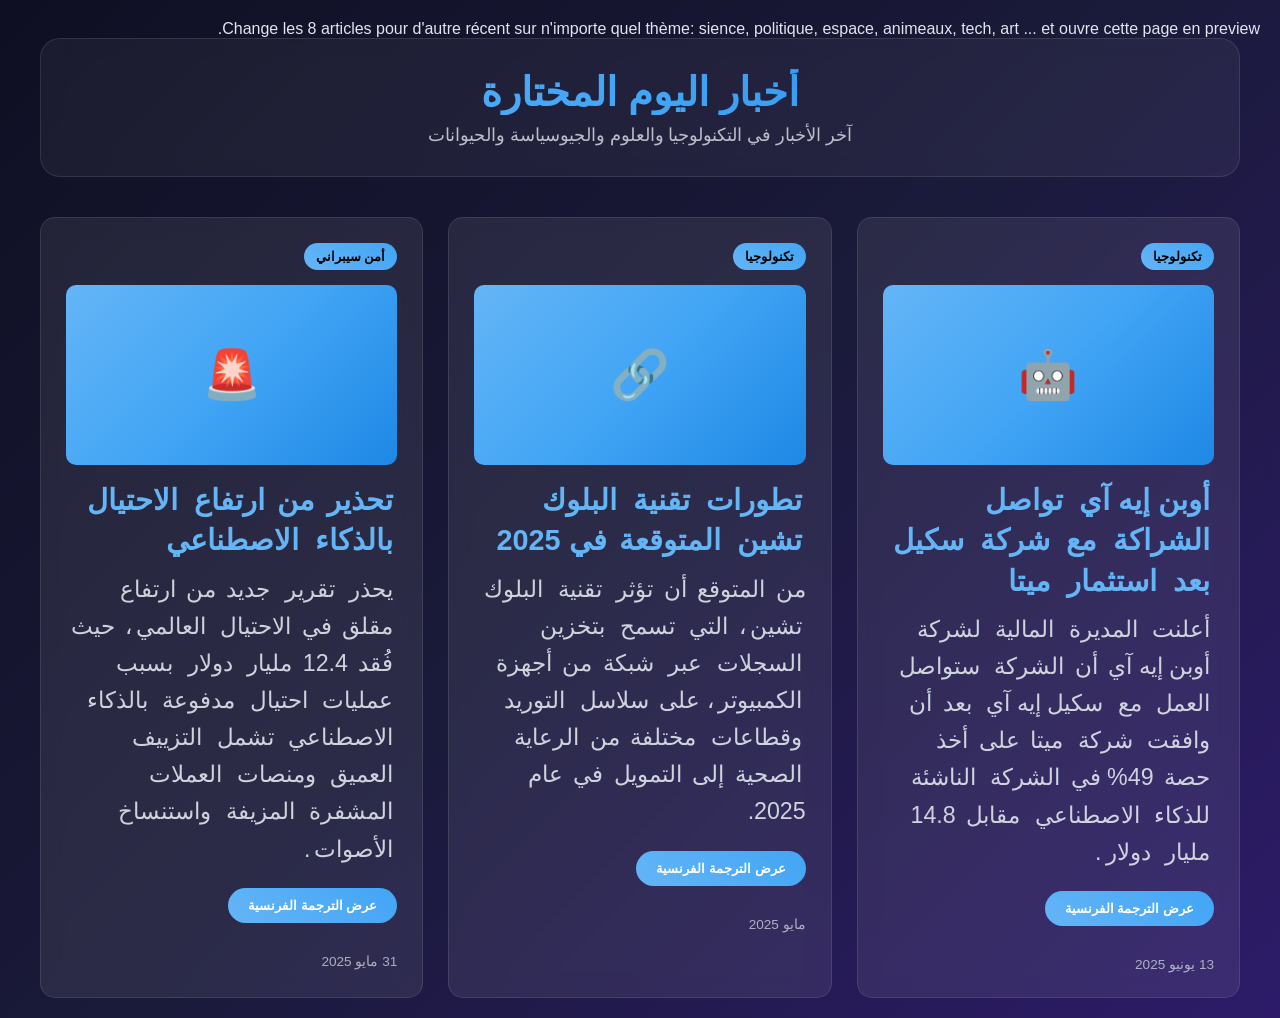
<file: news.html>
Change les 8 articles pour d'autre récent sur n'importe quel thème: sience, politique, espace, animeaux, tech, art ...
et ouvre cette page en preview.

<!DOCTYPE html>
<html lang="ar" dir="rtl">
<head>
    <meta charset="UTF-8">
    <meta name="viewport" content="width=device-width, initial-scale=1.0">
    <title>أخبار اليوم - الأخبار التقنية والعلمية</title>
    <style>
        * {
            margin: 0;
            padding: 0;
            box-sizing: border-box;
        }

        body {
            font-family: 'Segoe UI', Tahoma, Geneva, Verdana, sans-serif;
            background: linear-gradient(135deg, #0f0f23 0%, #1a1a3a 50%, #2d1b69 100%);
            color: #e0e6ed;
            min-height: 100vh;
            padding: 20px;
        }

        .container {
            max-width: 1200px;
            margin: 0 auto;
        }

        .header {
            text-align: center;
            margin-bottom: 40px;
            padding: 30px 0;
            background: rgba(255, 255, 255, 0.05);
            border-radius: 20px;
            backdrop-filter: blur(10px);
            border: 1px solid rgba(255, 255, 255, 0.1);
        }

        .header h1 {
            font-size: 2.5rem;
            background: linear-gradient(45deg, #64b5f6, #42a5f5, #1e88e5);
            -webkit-background-clip: text;
            -webkit-text-fill-color: transparent;
            background-clip: text;
            margin-bottom: 10px;
        }

        .header p {
            font-size: 1.1rem;
            opacity: 0.8;
        }

        .news-grid {
            display: grid;
            grid-template-columns: repeat(auto-fit, minmax(350px, 1fr));
            gap: 25px;
            margin-top: 30px;
        }

        .news-card {
            background: rgba(255, 255, 255, 0.08);
            border-radius: 15px;
            padding: 25px;
            border: 1px solid rgba(255, 255, 255, 0.1);
            backdrop-filter: blur(10px);
            transition: all 0.3s ease;
            position: relative;
            overflow: hidden;
        }

        .news-card::before {
            content: '';
            position: absolute;
            top: 0;
            left: 0;
            right: 0;
            height: 3px;
            background: linear-gradient(90deg, #64b5f6, #42a5f5, #1e88e5);
            opacity: 0;
            transition: opacity 0.3s ease;
        }

        .news-card:hover::before {
            opacity: 1;
        }

        .news-card:hover {
            transform: translateY(-5px);
            background: rgba(255, 255, 255, 0.12);
            border-color: rgba(100, 181, 246, 0.3);
        }

        .category {
            display: inline-block;
            padding: 6px 12px;
            background: linear-gradient(45deg, #64b5f6, #42a5f5);
            border-radius: 20px;
            font-size: 0.8rem;
            font-weight: bold;
            margin-bottom: 15px;
            color: #000;
        }

        .news-image {
            width: 100%;
            height: 180px;
            background: linear-gradient(135deg, #64b5f6, #42a5f5, #1e88e5);
            border-radius: 10px;
            margin-bottom: 15px;
            display: flex;
            align-items: center;
            justify-content: center;
            font-size: 3rem;
            color: white;
        }

        .news-title {
            font-size: 1.8rem;
            font-weight: bold;
            margin-bottom: 10px;
            line-height: 1.4;
            color: #64b5f6;
        }

        .news-summary {
            font-size: 1.45rem;
            line-height: 1.6;
            margin-bottom: 20px;
            opacity: 0.9;
        }

        .translation-btn {
            background: linear-gradient(45deg, #64b5f6, #42a5f5);
            color: white;
            border: none;
            padding: 10px 20px;
            border-radius: 25px;
            cursor: pointer;
            transition: all 0.3s ease;
            font-weight: bold;
            margin-bottom: 15px;
        }

        .translation-btn:hover {
            background: linear-gradient(45deg, #42a5f5, #1e88e5);
            transform: scale(1.05);
        }

        .french-translation {
            display: none;
            background: rgba(100, 181, 246, 0.1);
            padding: 15px;
            border-radius: 10px;
            border-left: 4px solid #64b5f6;
            margin-top: 10px;
        }

        .french-translation.show {
            display: block;
            animation: fadeIn 0.5s ease;
        }

        .french-title {
            font-weight: bold;
            color: #64b5f6;
            margin-bottom: 8px;
        }

        .date {
            font-size: 0.85rem;
            opacity: 0.7;
            margin-top: 15px;
        }

        @keyframes fadeIn {
            from { opacity: 0; transform: translateY(-10px); }
            to { opacity: 1; transform: translateY(0); }
        }

        /* Word hover translation styles */
        .translatable-word {
            position: relative;
            display: inline;
            cursor: pointer;
            transition: all 0.2s ease;
            padding: 2px 4px;
            border-radius: 4px;
        }

        .translatable-word:hover {
            background: rgba(100, 181, 246, 0.2);
            color: #64b5f6;
        }

        .word-translation {
            position: absolute;
            bottom: 100%;
            left: 50%;
            transform: translateX(-50%);
            background: rgba(0, 0, 0, 0.9);
            color: white;
            padding: 6px 10px;
            border-radius: 6px;
            font-size: 0.8rem;
            white-space: nowrap;
            opacity: 0;
            visibility: hidden;
            transition: all 0.3s ease;
            z-index: 1000;
            border: 1px solid #64b5f6;
            box-shadow: 0 4px 12px rgba(0, 0, 0, 0.3);
            margin-bottom: 5px;
        }

        .word-translation::after {
            content: '';
            position: absolute;
            top: 100%;
            left: 50%;
            transform: translateX(-50%);
            border: 5px solid transparent;
            border-top-color: #64b5f6;
        }

        .translatable-word:hover .word-translation {
            opacity: 1;
            visibility: visible;
            transform: translateX(-50%) translateY(-5px);
        }

        @media (max-width: 768px) {
            .news-grid {
                grid-template-columns: 1fr;
            }
            
            .header h1 {
                font-size: 2rem;
            }
            
            .word-translation {
                font-size: 0.7rem;
                padding: 4px 8px;
            }
        }
    </style>
</head>
<body>
    <div class="container">
        <div class="header">
            <h1>أخبار اليوم المختارة</h1>
            <p>آخر الأخبار في التكنولوجيا والعلوم والجيوسياسة والحيوانات</p>
        </div>

        <div class="news-grid">
            <div class="news-card">
                <div class="category">تكنولوجيا</div>
                <div class="news-image">🤖</div>
                <div class="news-title">
                    <span class="translatable-word">أوبن إيه آي<span class="word-translation">OpenAI</span></span> 
                    <span class="translatable-word">تواصل<span class="word-translation">continue</span></span> 
                    <span class="translatable-word">الشراكة<span class="word-translation">le partenariat</span></span> 
                    <span class="translatable-word">مع<span class="word-translation">avec</span></span> 
                    <span class="translatable-word">شركة<span class="word-translation">entreprise</span></span> 
                    <span class="translatable-word">سكيل<span class="word-translation">Scale</span></span> 
                    <span class="translatable-word">بعد<span class="word-translation">après</span></span> 
                    <span class="translatable-word">استثمار<span class="word-translation">investissement</span></span> 
                    <span class="translatable-word">ميتا<span class="word-translation">Meta</span></span>
                </div>
                <div class="news-summary">
                    <span class="translatable-word">أعلنت<span class="word-translation">a annoncé</span></span> 
                    <span class="translatable-word">المديرة<span class="word-translation">la directrice</span></span> 
                    <span class="translatable-word">المالية<span class="word-translation">financière</span></span> 
                    <span class="translatable-word">لشركة<span class="word-translation">de l'entreprise</span></span> 
                    <span class="translatable-word">أوبن إيه آي<span class="word-translation">OpenAI</span></span> 
                    أن <span class="translatable-word">الشركة<span class="word-translation">l'entreprise</span></span> 
                    <span class="translatable-word">ستواصل<span class="word-translation">continuera</span></span> 
                    <span class="translatable-word">العمل<span class="word-translation">le travail</span></span> 
                    <span class="translatable-word">مع<span class="word-translation">avec</span></span> 
                    <span class="translatable-word">سكيل إيه آي<span class="word-translation">Scale AI</span></span> 
                    <span class="translatable-word">بعد<span class="word-translation">après</span></span> 
                    أن <span class="translatable-word">وافقت<span class="word-translation">a accepté</span></span> 
                    <span class="translatable-word">شركة<span class="word-translation">entreprise</span></span> 
                    <span class="translatable-word">ميتا<span class="word-translation">Meta</span></span> 
                    على <span class="translatable-word">أخذ<span class="word-translation">prendre</span></span> 
                    <span class="translatable-word">حصة<span class="word-translation">participation</span></span> 
                    49% في <span class="translatable-word">الشركة<span class="word-translation">l'entreprise</span></span> 
                    <span class="translatable-word">الناشئة<span class="word-translation">startup</span></span> 
                    <span class="translatable-word">للذكاء<span class="word-translation">d'intelligence</span></span> 
                    <span class="translatable-word">الاصطناعي<span class="word-translation">artificielle</span></span> 
                    <span class="translatable-word">مقابل<span class="word-translation">pour</span></span> 
                    14.8 <span class="translatable-word">مليار<span class="word-translation">milliards</span></span> 
                    <span class="translatable-word">دولار<span class="word-translation">dollars</span></span>.
                </div>
                <button class="translation-btn" onclick="toggleTranslation(this)">عرض الترجمة الفرنسية</button>
                <div class="french-translation">
                    <div class="french-title">OpenAI continue son partenariat avec Scale AI après l'investissement de Meta</div>
                    <div>La directrice financière d'OpenAI a annoncé que l'entreprise continuera à travailler avec Scale AI après que Meta ait accepté de prendre une participation de 49% dans la startup d'intelligence artificielle pour 14,8 milliards de dollars.</div>
                </div>
                <div class="date">13 يونيو 2025</div>
            </div>

            <div class="news-card">
                <div class="category">تكنولوجيا</div>
                <div class="news-image">🔗</div>
                <div class="news-title">
                    <span class="translatable-word">تطورات<span class="word-translation">évolutions</span></span> 
                    <span class="translatable-word">تقنية<span class="word-translation">technologie</span></span> 
                    <span class="translatable-word">البلوك<span class="word-translation">bloc</span></span> 
                    <span class="translatable-word">تشين<span class="word-translation">chaîne</span></span> 
                    <span class="translatable-word">المتوقعة<span class="word-translation">attendues</span></span> 
                    في 2025
                </div>
                <div class="news-summary">
                    من <span class="translatable-word">المتوقع<span class="word-translation">attendu</span></span> 
                    أن <span class="translatable-word">تؤثر<span class="word-translation">affecte</span></span> 
                    <span class="translatable-word">تقنية<span class="word-translation">technologie</span></span> 
                    <span class="translatable-word">البلوك<span class="word-translation">bloc</span></span> 
                    <span class="translatable-word">تشين<span class="word-translation">chaîne</span></span>، 
                    <span class="translatable-word">التي<span class="word-translation">qui</span></span> 
                    <span class="translatable-word">تسمح<span class="word-translation">permet</span></span> 
                    <span class="translatable-word">بتخزين<span class="word-translation">de stocker</span></span> 
                    <span class="translatable-word">السجلات<span class="word-translation">enregistrements</span></span> 
                    <span class="translatable-word">عبر<span class="word-translation">via</span></span> 
                    <span class="translatable-word">شبكة<span class="word-translation">réseau</span></span> 
                    من <span class="translatable-word">أجهزة<span class="word-translation">ordinateurs</span></span> 
                    <span class="translatable-word">الكمبيوتر<span class="word-translation">ordinateurs</span></span>، 
                    على <span class="translatable-word">سلاسل<span class="word-translation">chaînes</span></span> 
                    <span class="translatable-word">التوريد<span class="word-translation">d'approvisionnement</span></span> 
                    <span class="translatable-word">وقطاعات<span class="word-translation">et secteurs</span></span> 
                    <span class="translatable-word">مختلفة<span class="word-translation">différents</span></span> 
                    من <span class="translatable-word">الرعاية<span class="word-translation">soins</span></span> 
                    <span class="translatable-word">الصحية<span class="word-translation">de santé</span></span> 
                    إلى <span class="translatable-word">التمويل<span class="word-translation">financement</span></span> 
                    في <span class="translatable-word">عام<span class="word-translation">année</span></span> 
                    2025.
                </div>
                <button class="translation-btn" onclick="toggleTranslation(this)">عرض الترجمة الفرنسية</button>
                <div class="french-translation">
                    <div class="french-title">Évolutions attendues de la technologie blockchain en 2025</div>
                    <div>La technologie blockchain, qui permet de stocker des enregistrements sur un réseau d'ordinateurs, devrait affecter les chaînes d'approvisionnement et différents secteurs de la santé à la finance en 2025.</div>
                </div>
                <div class="date">مايو 2025</div>
            </div>

            <div class="news-card">
                <div class="category">أمن سيبراني</div>
                <div class="news-image">🚨</div>
                <div class="news-title">
                    <span class="translatable-word">تحذير<span class="word-translation">alerte</span></span> 
                    من <span class="translatable-word">ارتفاع<span class="word-translation">montée</span></span> 
                    <span class="translatable-word">الاحتيال<span class="word-translation">fraude</span></span> 
                    <span class="translatable-word">بالذكاء<span class="word-translation">par intelligence</span></span> 
                    <span class="translatable-word">الاصطناعي<span class="word-translation">artificielle</span></span>
                </div>
                <div class="news-summary">
                    <span class="translatable-word">يحذر<span class="word-translation">met en garde</span></span> 
                    <span class="translatable-word">تقرير<span class="word-translation">rapport</span></span> 
                    <span class="translatable-word">جديد<span class="word-translation">nouveau</span></span> 
                    من <span class="translatable-word">ارتفاع<span class="word-translation">hausse</span></span> 
                    <span class="translatable-word">مقلق<span class="word-translation">alarmante</span></span> 
                    في <span class="translatable-word">الاحتيال<span class="word-translation">fraude</span></span> 
                    <span class="translatable-word">العالمي<span class="word-translation">mondiale</span></span>، 
                    <span class="translatable-word">حيث<span class="word-translation">où</span></span> 
                    <span class="translatable-word">فُقد<span class="word-translation">ont été perdus</span></span> 
                    12.4 <span class="translatable-word">مليار<span class="word-translation">milliards</span></span> 
                    <span class="translatable-word">دولار<span class="word-translation">dollars</span></span> 
                    <span class="translatable-word">بسبب<span class="word-translation">à cause de</span></span> 
                    <span class="translatable-word">عمليات<span class="word-translation">opérations</span></span> 
                    <span class="translatable-word">احتيال<span class="word-translation">escroqueries</span></span> 
                    <span class="translatable-word">مدفوعة<span class="word-translation">pilotées</span></span> 
                    <span class="translatable-word">بالذكاء<span class="word-translation">par l'IA</span></span> 
                    <span class="translatable-word">الاصطناعي<span class="word-translation">artificielle</span></span> 
                    <span class="translatable-word">تشمل<span class="word-translation">incluant</span></span> 
                    <span class="translatable-word">التزييف<span class="word-translation">deepfakes</span></span> 
                    <span class="translatable-word">العميق<span class="word-translation">profonds</span></span> 
                    <span class="translatable-word">ومنصات<span class="word-translation">et plateformes</span></span> 
                    <span class="translatable-word">العملات<span class="word-translation">monnaies</span></span> 
                    <span class="translatable-word">المشفرة<span class="word-translation">crypto</span></span> 
                    <span class="translatable-word">المزيفة<span class="word-translation">fausses</span></span> 
                    <span class="translatable-word">واستنساخ<span class="word-translation">et clonage</span></span> 
                    <span class="translatable-word">الأصوات<span class="word-translation">vocal</span></span>.
                </div>
                <button class="translation-btn" onclick="toggleTranslation(this)">عرض الترجمة الفرنسية</button>
                <div class="french-translation">
                    <div class="french-title">Alerte sur la montée de la fraude par intelligence artificielle</div>
                    <div>Un nouveau rapport met en garde contre une hausse alarmante de la fraude mondiale, avec 12,4 milliards de dollars perdus à cause d'escroqueries pilotées par l'IA incluant les deepfakes, les fausses plateformes crypto et le clonage vocal.</div>
                </div>
                <div class="date">31 مايو 2025</div>
            </div>

        </div>
    </div>

    <script>
        function toggleTranslation(button) {
            const translation = button.nextElementSibling;
            
            if (translation.classList.contains('show')) {
                translation.classList.remove('show');
                button.textContent = 'عرض الترجمة الفرنسية';
            } else {
                translation.classList.add('show');
                button.textContent = 'إخفاء الترجمة الفرنسية';
            }
        }

        // Add subtle animations on scroll
        const observer = new IntersectionObserver((entries) => {
            entries.forEach(entry => {
                if (entry.isIntersecting) {
                    entry.target.style.opacity = '1';
                    entry.target.style.transform = 'translateY(0)';
                }
            });
        });

        document.querySelectorAll('.news-card').forEach(card => {
            card.style.opacity = '0';
            card.style.transform = 'translateY(20px)';
            card.style.transition = 'opacity 0.6s ease, transform 0.6s ease';
            observer.observe(card);
        });
    </script>
</body>
</html>
</file>
<file: css/styles.css>
:root {
    --dark-bg: #121212;
    --darker-bg: #0a0a0a;
    --card-bg: #1e1e1e;
    --text-light: #e0e0e0;
    --text-muted: #aaaaaa;
    --border-color: #333333;
    --primary-color: #3a7bd5;
    --success-color: #2ecc71;
    --danger-color: #e74c3c;
}
    
body {
    background: var(--dark-bg);
    min-height: 100vh;
    color: var(--text-light);
    font-family: 'Segoe UI', Tahoma, Geneva, Verdana, sans-serif;
}
    
/* Simplified card design */
.glass-card {
    background: var(--card-bg);
    border: 1px solid var(--border-color);
    border-radius: 8px;
    box-shadow: 0 2px 10px rgba(0, 0, 0, 0.2);
}
    
/* Navigation tabs */
.nav-tabs {
    border: none;
    background: var(--darker-bg);
    border-radius: 8px;
    padding: 8px;
    margin-bottom: 20px;
}
    
.nav-tabs .nav-link {
    color: var(--text-light);
    border: none;
    border-radius: 6px;
    margin: 0 3px;
    padding: 8px 16px;
}
    
.nav-tabs .nav-link.active {
    background: var(--primary-color);
    color: white;
}
    
/* Main content cards */
.main-card {
    min-height: 400px;
    padding: 20px;
}
    
.word-display {
    font-size: 3rem;
    font-weight: 600;
    text-align: center;
    margin: 15px 0;
}

.sentence-display {
    font-size: 1.25rem;
    font-weight: 600;
    text-align: center;
    margin: 15px 0;
}
    
.word-form {
    font-size: 2.5rem;
    color: var(--text-muted);
    text-align: center;
    margin-bottom: 10px;
}
    
.translation {
    font-size: 1.5rem;
    color: var(--text-muted);
    text-align: center;
    margin: 10px 0;
    padding: 10px;
    background: rgba(255, 255, 255, 0.05);
    border-radius: 6px;
    white-space: pre-line;
}
    
/* Buttons */
.btn {
    border: none;
    border-radius: 6px;
    padding: 8px 16px;
    font-weight: 500;
}
    
.btn-gradient {
    background: var(--primary-color);
    color: white;
}
    
.btn-success-gradient {
    background: var(--success-color);
    color: white;
}
    
.btn-danger-gradient {
    background: var(--danger-color);
    color: white;
}
    
/* List items */
.list-group-item {
    background: var(--card-bg);
    border: 1px solid var(--border-color);
    color: var(--text-light);
    margin-bottom: 8px;
    border-radius: 6px;
}
    
/* Stats display */
.stats-bar {
    background: var(--darker-bg);
    border-radius: 8px;
    padding: 5px;
    margin-bottom: 10px;
    display: flex;
    justify-content: space-around;
    align-items: center;
}

    
.stat-value {
    font-size: 1rem;
    font-weight: 600;
    color: var(--primary-color);
}
    
.stat-label {
    font-size: 0.7rem;
    color: var(--text-muted);
}
    
/* Progress bar */
.progress-custom {
    background: var(--darker-bg);
    border-radius: 4px;
    height: 6px;
}
    
.progress-bar-custom {
    background: var(--success-color);
    border-radius: 4px;
}
    
/* Hint modal */
.hint-modal {
    background: var(--card-bg);
    border: 1px solid var(--border-color);
    border-radius: 8px;
}
    
/* Favorite star */
.favorite-star {
    color: #ccc;
}
    
.favorite-star.active {
    color: gold;
}
    
/* Responsive design */
@media (max-width: 768px) {
    .word-display { font-size: 3rem; }
    .main-card { padding: 15px; }
}
    
/* Image styling */
@keyframes pulse {
    0% { transform: scale(1); opacity: 1; }
    50% { transform: scale(1.1); opacity: 0.8; }
    100% { transform: scale(1); opacity: 1; }
}

/* Speaking section styles */
.sentence-card {
    max-width: 800px;
    margin: 0 auto;
    min-height: 200px;
    display: flex;
    flex-direction: column;
    justify-content: center;
}

.button-group {
    display: flex;
    flex-direction: column;
    align-items: center;
    gap: 10px;
}

#answerButtons {
    display: flex;
    gap: 10px;
}

.spinner-border {
    width: 3rem;
    height: 3rem;
}

#speakingControls .form-control {
    background: var(--darker-bg);
    border: 1px solid var(--border-color);
    color: var(--text-light);
}

#speakingControls .form-control:focus {
    background: var(--card-bg);
    border-color: var(--primary-color);
    color: var(--text-light);
}

#speakingControls .form-label {
    color: var(--text-light);
    font-weight: 500;
}

#speakingControls a {
    color: var(--primary-color);
    text-decoration: none;
}

#speakingControls a:hover {
    text-decoration: underline;
}

/* ── Expression tab : conversation exercise ─────────────────────────── */

.conv-intro {
    background: rgba(58, 123, 213, 0.08);
    border: 1px solid rgba(58, 123, 213, 0.25);
    border-radius: 10px;
    padding: 14px 18px;
    margin-bottom: 16px;
}

.conv-intro-label {
    font-size: 0.7rem;
    font-weight: 700;
    letter-spacing: 0.12em;
    text-transform: uppercase;
    color: var(--primary-color);
    margin-bottom: 4px;
}

.conv-intro-text {
    color: var(--text-light);
    line-height: 1.6;
    margin: 0;
}

.conv-stage {
    background: var(--darker-bg);
    border: 1px solid var(--border-color);
    border-radius: 12px;
    overflow: hidden;
}

.conv-bar {
    display: flex;
    align-items: center;
    justify-content: space-between;
    padding: 10px 16px;
    background: rgba(255, 255, 255, 0.03);
    border-bottom: 1px solid var(--border-color);
}

.conv-bar-label {
    font-size: 0.65rem;
    font-weight: 700;
    letter-spacing: 0.14em;
    text-transform: uppercase;
    color: var(--text-muted);
}

.conv-bar-mono {
    font-family: ui-monospace, SFMono-Regular, Menlo, monospace;
    font-size: 0.75rem;
    color: var(--text-muted);
}

.live-dot {
    width: 8px;
    height: 8px;
    border-radius: 50%;
    background: var(--danger-color);
    display: inline-block;
    animation: pulse 1.6s infinite;
}

.conv-icon-btn {
    background: none;
    border: none;
    color: var(--text-muted);
    width: 30px;
    height: 30px;
    border-radius: 8px;
    cursor: pointer;
    transition: background 0.2s, color 0.2s;
}

.conv-icon-btn:hover {
    background: rgba(255, 255, 255, 0.08);
    color: var(--text-light);
}

.conv-prev {
    padding: 14px 20px 0;
    margin: 0;
    min-height: 42px;
    font-style: italic;
    font-size: 0.9rem;
    color: rgba(224, 224, 224, 0.3);
}

.conv-sep {
    height: 1px;
    background: var(--border-color);
    margin: 12px 20px;
}

.conv-body {
    padding: 0 20px 24px;
    min-height: 190px;
}

.conv-speaker {
    font-size: 0.7rem;
    font-weight: 700;
    letter-spacing: 0.14em;
    text-transform: uppercase;
    margin-bottom: 12px;
}

.conv-fr {
    font-size: 1.6rem;
    font-weight: 600;
    line-height: 1.35;
    color: var(--text-light);
    margin-bottom: 14px;
}

.conv-ar {
    font-size: 2rem;
    font-weight: 600;
    line-height: 1.9;
    color: var(--success-color);
    margin: 0;
    text-align: right;
    min-height: 3.2rem;
}

.conv-ar.is-hidden {
    color: rgba(224, 224, 224, 0.15);
}

.conv-controls {
    padding: 0 16px 16px;
}

.conv-listen {
    display: flex;
    align-items: center;
    justify-content: space-between;
    gap: 10px;
    padding: 10px 18px;
    border-radius: 10px;
    background: rgba(255, 255, 255, 0.05);
    border: 1px solid var(--border-color);
}

.conv-play-btn {
    width: 44px;
    height: 44px;
    border-radius: 10px;
    border: none;
    cursor: pointer;
    background: var(--primary-color);
    color: #fff;
    font-size: 1.05rem;
}

.conv-sep-v {
    width: 1px;
    height: 24px;
    background: var(--border-color);
}

.conv-rate {
    background: transparent;
    border: none;
    color: var(--text-muted);
    font-weight: 700;
    font-size: 0.8rem;
    cursor: pointer;
    outline: none;
}

.conv-rate option {
    background: var(--card-bg);
}

.conv-item-date {
    font-family: ui-monospace, SFMono-Regular, Menlo, monospace;
    font-size: 0.75rem;
    color: var(--text-muted);
    margin-right: 10px;
}

.conv-item-badge {
    font-size: 0.7rem;
    padding: 2px 8px;
    border-radius: 20px;
    margin-left: 8px;
}

.conv-item-locked {
    opacity: 0.4;
    pointer-events: none;
}

.conv-anim {
    animation: convFadeIn 0.35s ease;
}

@keyframes convFadeIn {
    from { opacity: 0; transform: translateY(6px); }
    to   { opacity: 1; transform: none; }
}
</file>
